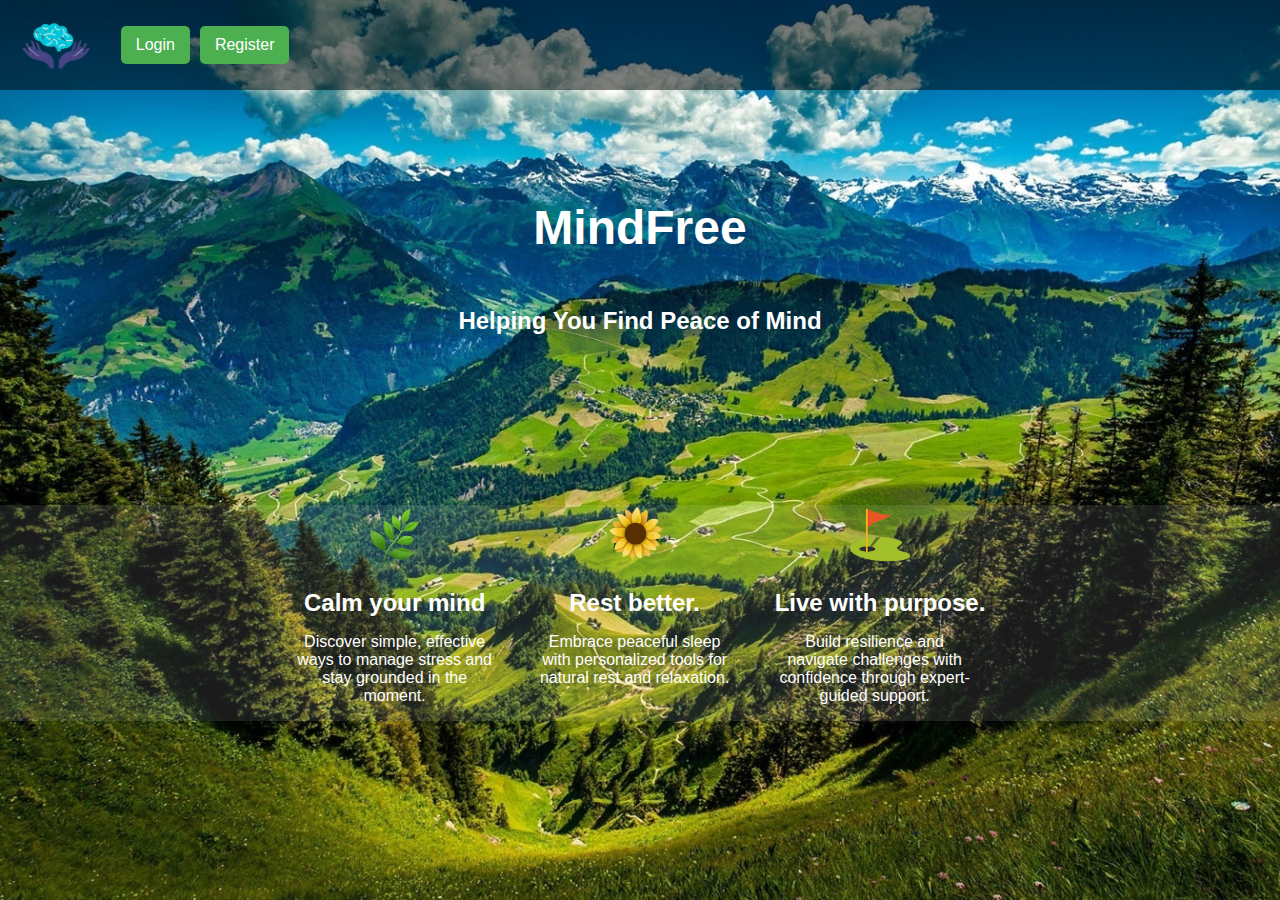
<file: MindFree/index.html>
<!DOCTYPE html>
<html lang="en">
<head>
    <meta charset="UTF-8">
    <meta name="viewport" content="width=device-width, initial-scale=1.0">
    <title>Welcome to MindFree</title>
    <link rel="stylesheet" href="CSS/index.css">
    <link rel="stylesheet" href="CSS/modal.css"> <!-- Link to modal CSS -->
</head>
<body>
    <header>
        <div class="logo-container">
            <img src="Assets/mental-health-logos.png" alt="MindFree Logo" class="logo">
            <div class="header-buttons">
                <a href="#" class="button" onclick="openModal('loginModal')">Login</a>
                <a href="#" class="button" onclick="openModal('registerModal')">Register</a>
            </div>
        </div>
    </header>
    
    <main>
        <h1>MindFree</h1>
        <h2>Helping You Find Peace of Mind</h2>
        <br>
        <br>
        <br>
        <br>
        <br>
        <div class="taglines">
            <div class="tagline">
                <img src="Assets/herbEmoji.png" alt="Calm Your Mind" class="icon">
                <h3>Calm your mind</h3>
                <p>Discover simple, effective ways to manage stress and stay grounded in the moment.</p>
            </div>
            <div class="tagline">
                <img src="Assets/sunFlowerEmoji.png" alt="Rest Better" class="icon">
                <h3>Rest better.</h3>
                <p>Embrace peaceful sleep with personalized tools for natural rest and relaxation.</p>
            </div>
            <div class="tagline">
                <img src="Assets/FlagEmoji.png" alt="Live with Purpose" class="icon">
                <h3>Live with purpose.</h3>
                <p>Build resilience and navigate challenges with confidence through expert-guided support.</p>
            </div>
        </div>
    </main>

   <!-- Login Modal -->
   <div id="loginModal" class="modal">
    <div class="modal-content">
        <span class="close" onclick="closeModal('loginModal')">&times;</span>
        <h2>Login</h2>
        <input type="email" placeholder="Enter your email">
        <input type="password" placeholder="Enter your password">
        <button class="button" onclick="redirectToHome()">Login</button>
    </div>
</div>

<!-- Registration Modal -->
<div id="registerModal" class="modal">
    <div class="modal-content">
        <span class="close" onclick="closeModal('registerModal')">&times;</span>
        <h2>Register</h2>
        <input type="email" placeholder="Enter your email">
        <input type="password" placeholder="Enter your password">
        <button class="button" onclick="redirectToHome()">Register</button>
    </div>
</div>


    <script src="JS/modal.js"></script> <!-- Link to modal JS -->
</body>
</html>
</file>
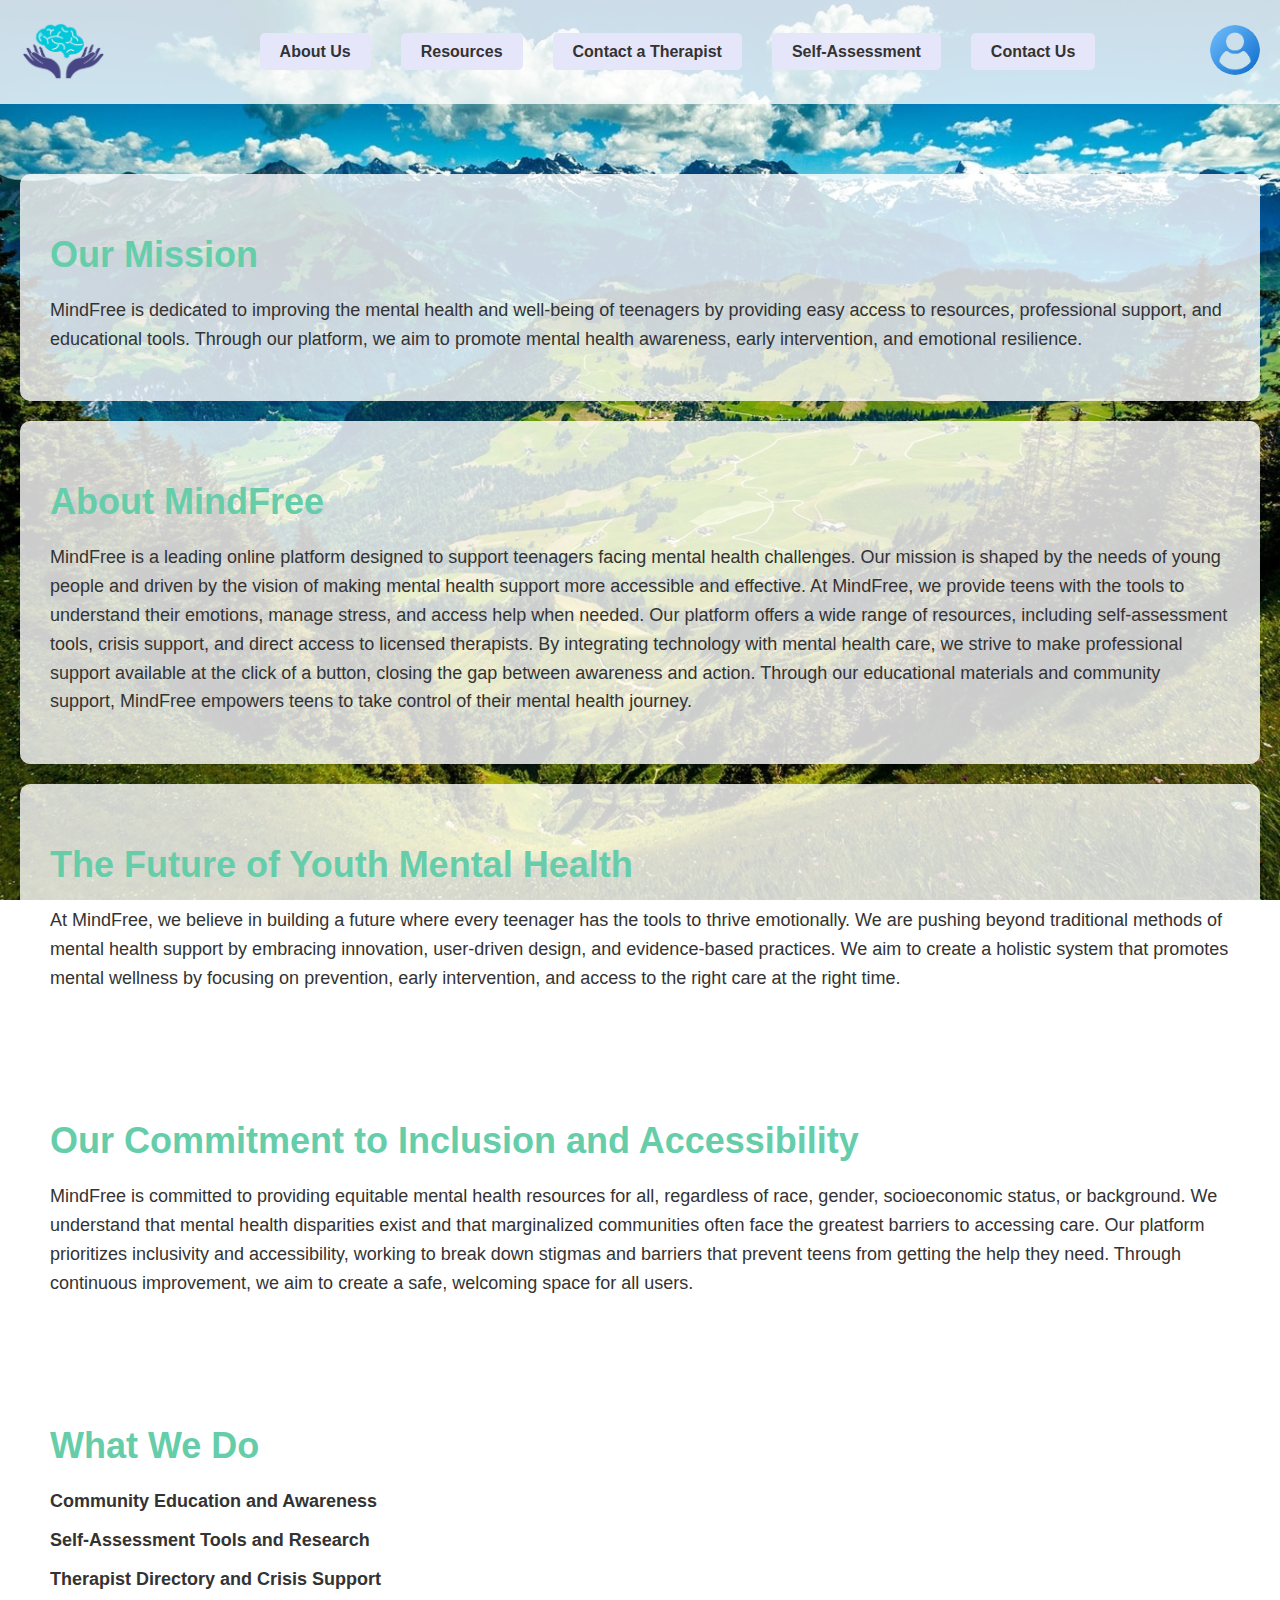
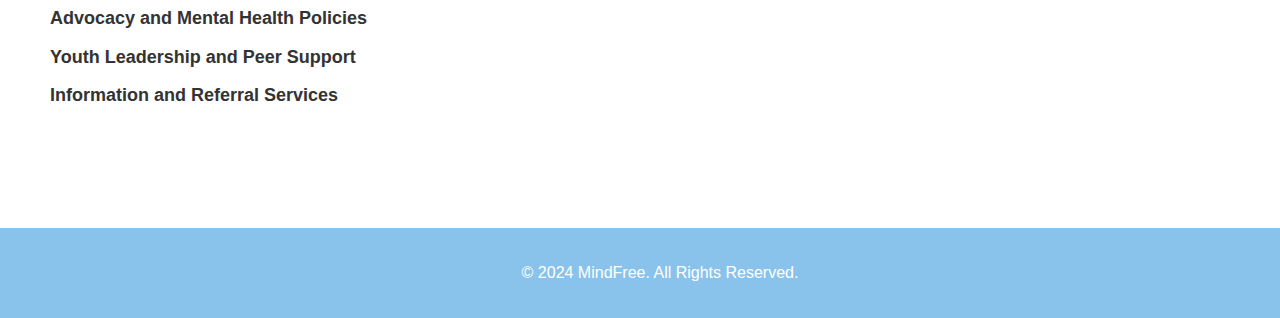
<file: MindFree/Pages/AboutUs.html>
<!DOCTYPE html>
<html lang="en">
<head>
    <meta charset="UTF-8">
    <meta name="viewport" content="width=device-width, initial-scale=1.0">
    <title>About Us - MindFree</title>
    <link rel="stylesheet" href="../CSS/AboutUs.css">
</head>
<body>
    <header>
        <div class="logo">
            <a href="../Pages/homepage.html">
            <img src="../Assets/mental-health-logos.png" alt="MindFree Logo">
        </a>
        </div>
        <nav>
            <ul>
                <li><a href="../Pages/AboutUs.html">About Us</a></li>
                <li><a href="../Pages/Resources.html">Resources</a></li>
                <li><a href="../Pages/TherapistList.html">Contact a Therapist</a></li>
                <li><a href="../Pages/self-assessment.html">Self-Assessment</a></li>
                <li><a href="../Pages/ContactUs.html">Contact Us</a></li>
            </ul>
        </nav>
        <div class="profile-icon" onclick="toggleDropdown()">
            <img src="../Assets/ProfileIcon.png" alt="User Icon">
            <div id="dropdown" class="dropdown-content">
                <a href="../index.html">Logout</a>
            </div>
        </div>
        <script src="../JS/ProfiletoggleDropdown.js"></script>
    </header>

    <main>
        <section class="section mission">
            <h2>Our Mission</h2>
            <p>MindFree is dedicated to improving the mental health and well-being of teenagers by providing easy access to resources, professional support, and educational tools. Through our platform, we aim to promote mental health awareness, early intervention, and emotional resilience.</p>
        </section>

        <section class="section about-mindfree">
            <h2>About MindFree</h2>
            <p>MindFree is a leading online platform designed to support teenagers facing mental health challenges. Our mission is shaped by the needs of young people and driven by the vision of making mental health support more accessible and effective.

                At MindFree, we provide teens with the tools to understand their emotions, manage stress, and access help when needed. Our platform offers a wide range of resources, including self-assessment tools, crisis support, and direct access to licensed therapists.
                
                By integrating technology with mental health care, we strive to make professional support available at the click of a button, closing the gap between awareness and action. Through our educational materials and community support, MindFree empowers teens to take control of their mental health journey.</p>
        </section>

        <section class="section future">
            <h2>The Future of Youth Mental Health</h2>
            <p>At MindFree, we believe in building a future where every teenager has the tools to thrive emotionally. We are pushing beyond traditional methods of mental health support by embracing innovation, user-driven design, and evidence-based practices.
                We aim to create a holistic system that promotes mental wellness by focusing on prevention, early intervention, and access to the right care at the right time.</p>
        </section>

        <section class="section inclusion">
            <h2>Our Commitment to Inclusion and Accessibility</h2>
            <p>MindFree is committed to providing equitable mental health resources for all, regardless of race, gender, socioeconomic status, or background. We understand that mental health disparities exist and that marginalized communities often face the greatest barriers to accessing care.

                Our platform prioritizes inclusivity and accessibility, working to break down stigmas and barriers that prevent teens from getting the help they need. Through continuous improvement, we aim to create a safe, welcoming space for all users.</p>
        </section>

        <section class="section what-we-do">
            <h2>What We Do</h2>
            <ul>
                <li>Community Education and Awareness</li>
                <li>Self-Assessment Tools and Research</li>
                <li>Therapist Directory and Crisis Support</li>
                <li>Advocacy and Mental Health Policies</li>
                <li>Youth Leadership and Peer Support</li>
                <li>Information and Referral Services</li>
            </ul>
        </section>
    </main>

    <footer>
        <p>&copy; 2024 MindFree. All Rights Reserved.</p>
    </footer>
</body>
</html>
</file>
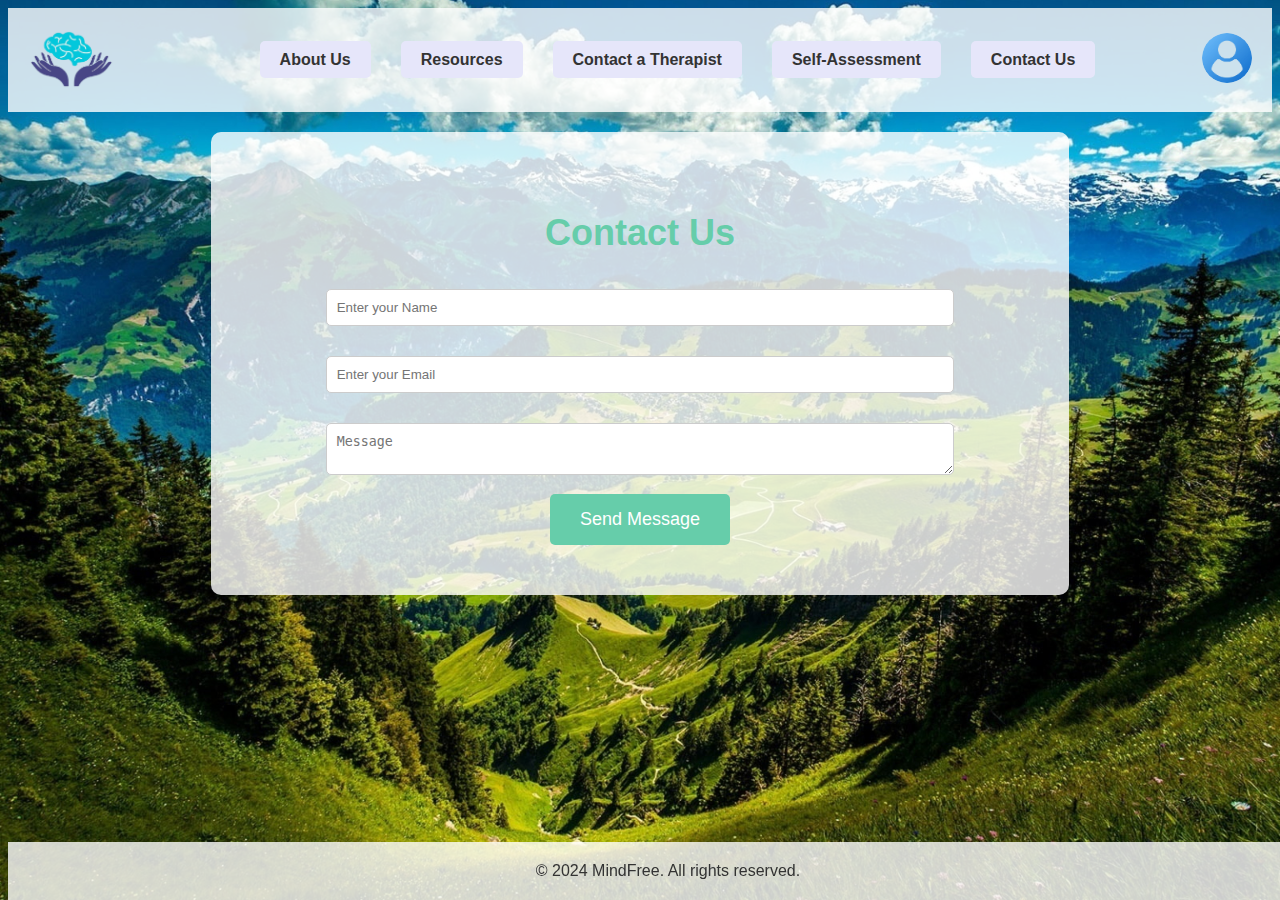
<file: MindFree/Pages/ContactUs.html>
<!DOCTYPE html>
<html lang="en">
<head>
    <meta charset="UTF-8">
    <meta name="viewport" content="width=device-width, initial-scale=1.0">
    <title>Contact Us</title>
    <link rel="stylesheet" href="../CSS/ContactUs.css">
</head>
<body>

    <!-- Navigation Bar -->
    <header>
        <div class="logo">
            <a href="../Pages/homepage.html">
            <img src="../Assets/mental-health-logos.png" alt="MindFree Logo">
        </a>
        </div>
        <nav>
            <ul>
                <li><a href="../Pages/AboutUs.html">About Us</a></li>
                <li><a href="../Pages/Resources.html">Resources</a></li>
                <li><a href="../Pages/TherapistList.html">Contact a Therapist</a></li>
                <li><a href="../Pages/self-assessment.html">Self-Assessment</a></li>
                <li><a href="../Pages/ContactUs.html">Contact Us</a></li>
            </ul>
        </nav>
        <div class="profile-icon" onclick="toggleDropdown()">
            <img src="../Assets/ProfileIcon.png" alt="User Icon">
            <div id="dropdown" class="dropdown-content">
                <a href="../index.html">Logout</a>
            </div>
        </div>
        <script src="../JS/ProfiletoggleDropdown.js"></script>
    </header>

    <!-- Contact Us Form -->
    <div class="contact-us">
        <h2>Contact Us</h2>
        <form onsubmit="submitForm(event)">
            <div>
                <input type="text" id="name" placeholder="Enter your Name" required>
                <i class="icon-user"></i>
            </div>
            <div>
                <input type="email" id="email" placeholder="Enter your Email" required>
                <i class="icon-email"></i>
            </div>
            <div>
                <textarea id="message" placeholder="Message" required></textarea>
            </div>
            <button type="submit" class="submit-button">Send Message</button>
        </form>
    </div>

    <!-- Footer -->
    <footer>
        <p>&copy; 2024 MindFree. All rights reserved.</p>
    </footer>

    <!-- JavaScript for Alert -->
    <script>
        function submitForm(event) {
            event.preventDefault();
            alert('Submitted');
        }
    </script>

</body>
</html>
</file>
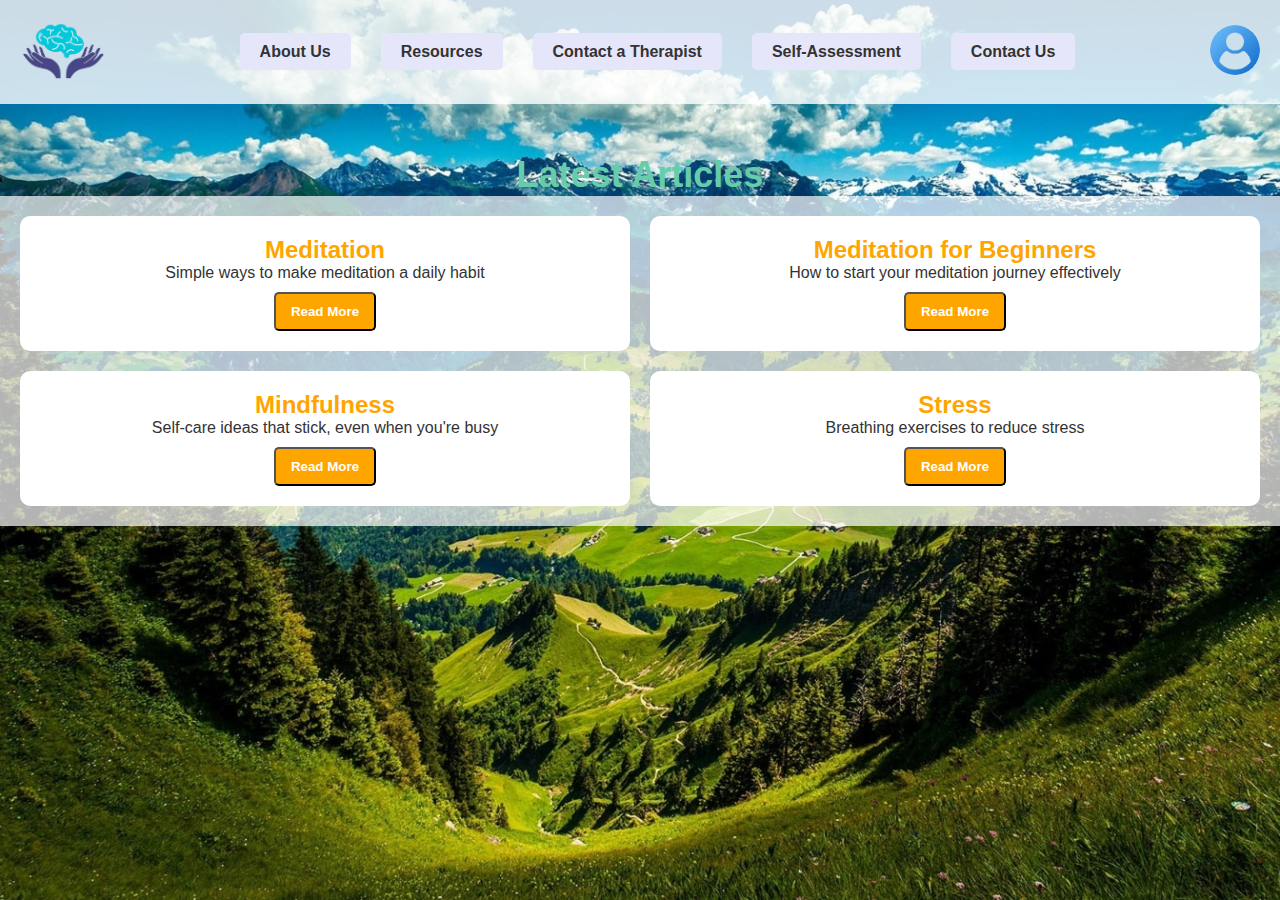
<file: MindFree/Pages/homepage.html>
<!DOCTYPE html>
<html lang="en">
<head>
    <meta charset="UTF-8">
    <meta name="viewport" content="width=device-width, initial-scale=1.0">
    <title>MindFree - Home</title>
    <link rel="stylesheet" href="../CSS/home.css"> <!-- Link to CSS file -->
</head>
<body>
    <header>
        <div class="logo">
            <a href="../Pages/homepage.html">
                <img src="../Assets/mental-health-logos.png" alt="MindFree Logo">
            </a>
        </div>
        <nav>
            <ul>
                <li><a href="../Pages/AboutUs.html">About Us</a></li>
                <li><a href="../Pages/Resources.html">Resources</a></li>
                <li><a href="../Pages/TherapistList.html">Contact a Therapist</a></li>
                <li><a href="../Pages/self-assessment.html">Self-Assessment</a></li>
                <li><a href="../Pages/ContactUs.html">Contact Us</a></li>
            </ul>
        </nav>
        <div class="profile-icon" onclick="toggleDropdown()">
            <img src="../Assets/ProfileIcon.png" alt="User Icon">
            <div id="dropdown" class="dropdown-content">
                <a href="../index.html">Logout</a>
            </div>
        </div>
    </header>

    <section class="banner">
        <h2>Latest Articles</h2>
        <div class="articles-container">
            <div class="article" id="meditation1">
                <h3>Meditation</h3>
                <p>Simple ways to make meditation a daily habit</p>
                <button class="read-more" onclick="showPoints('meditation1-points')">Read More</button>
                <div class="points" id="meditation1-points">
                    <ul>
                        <li>Set aside a specific time each day for meditation.</li>
                        <li>Start with just five minutes a day and gradually increase.</li>
                        <li>Find a quiet, comfortable place to meditate.</li>
                    </ul>
                </div>
            </div>
            <div class="article" id="meditation2">
                <h3>Meditation for Beginners</h3>
                <p>How to start your meditation journey effectively</p>
                <button class="read-more" onclick="showPoints('meditation2-points')">Read More</button>
                <div class="points" id="meditation2-points">
                    <ul>
                        <li>Focus on your breath and observe your thoughts.</li>
                        <li>Use guided meditation apps or videos.</li>
                        <li>Practice patience and kindness towards yourself.</li>
                    </ul>
                </div>
            </div>
            <div class="article" id="mindfulness">
                <h3>Mindfulness</h3>
                <p>Self-care ideas that stick, even when you're busy</p>
                <button class="read-more" onclick="showPoints('mindfulness-points')">Read More</button>
                <div class="points" id="mindfulness-points">
                    <ul>
                        <li>Practice mindfulness during daily activities, like eating.</li>
                        <li>Set reminders to take breaks and breathe.</li>
                        <li>Engage in a brief gratitude exercise each day.</li>
                    </ul>
                </div>
            </div>
            <div class="article" id="stress">
                <h3>Stress</h3>
                <p>Breathing exercises to reduce stress</p>
                <button class="read-more" onclick="showPoints('stress-points')">Read More</button>
                <div class="points" id="stress-points">
                    <ul>
                        <li>Practice deep breathing for a few minutes each day.</li>
                        <li>Try the 4-7-8 breathing technique for relaxation.</li>
                        <li>Use visualizations to enhance your breathing exercises.</li>
                    </ul>
                </div>
            </div>
        </div>
    </section>

    <script src="../JS/ProfiletoggleDropdown.js"></script> <!-- Link to JS file -->
    <script src="../JS/flashcard.js"></script> <!-- Link to the new JS file -->
</body>
</html>
</file>
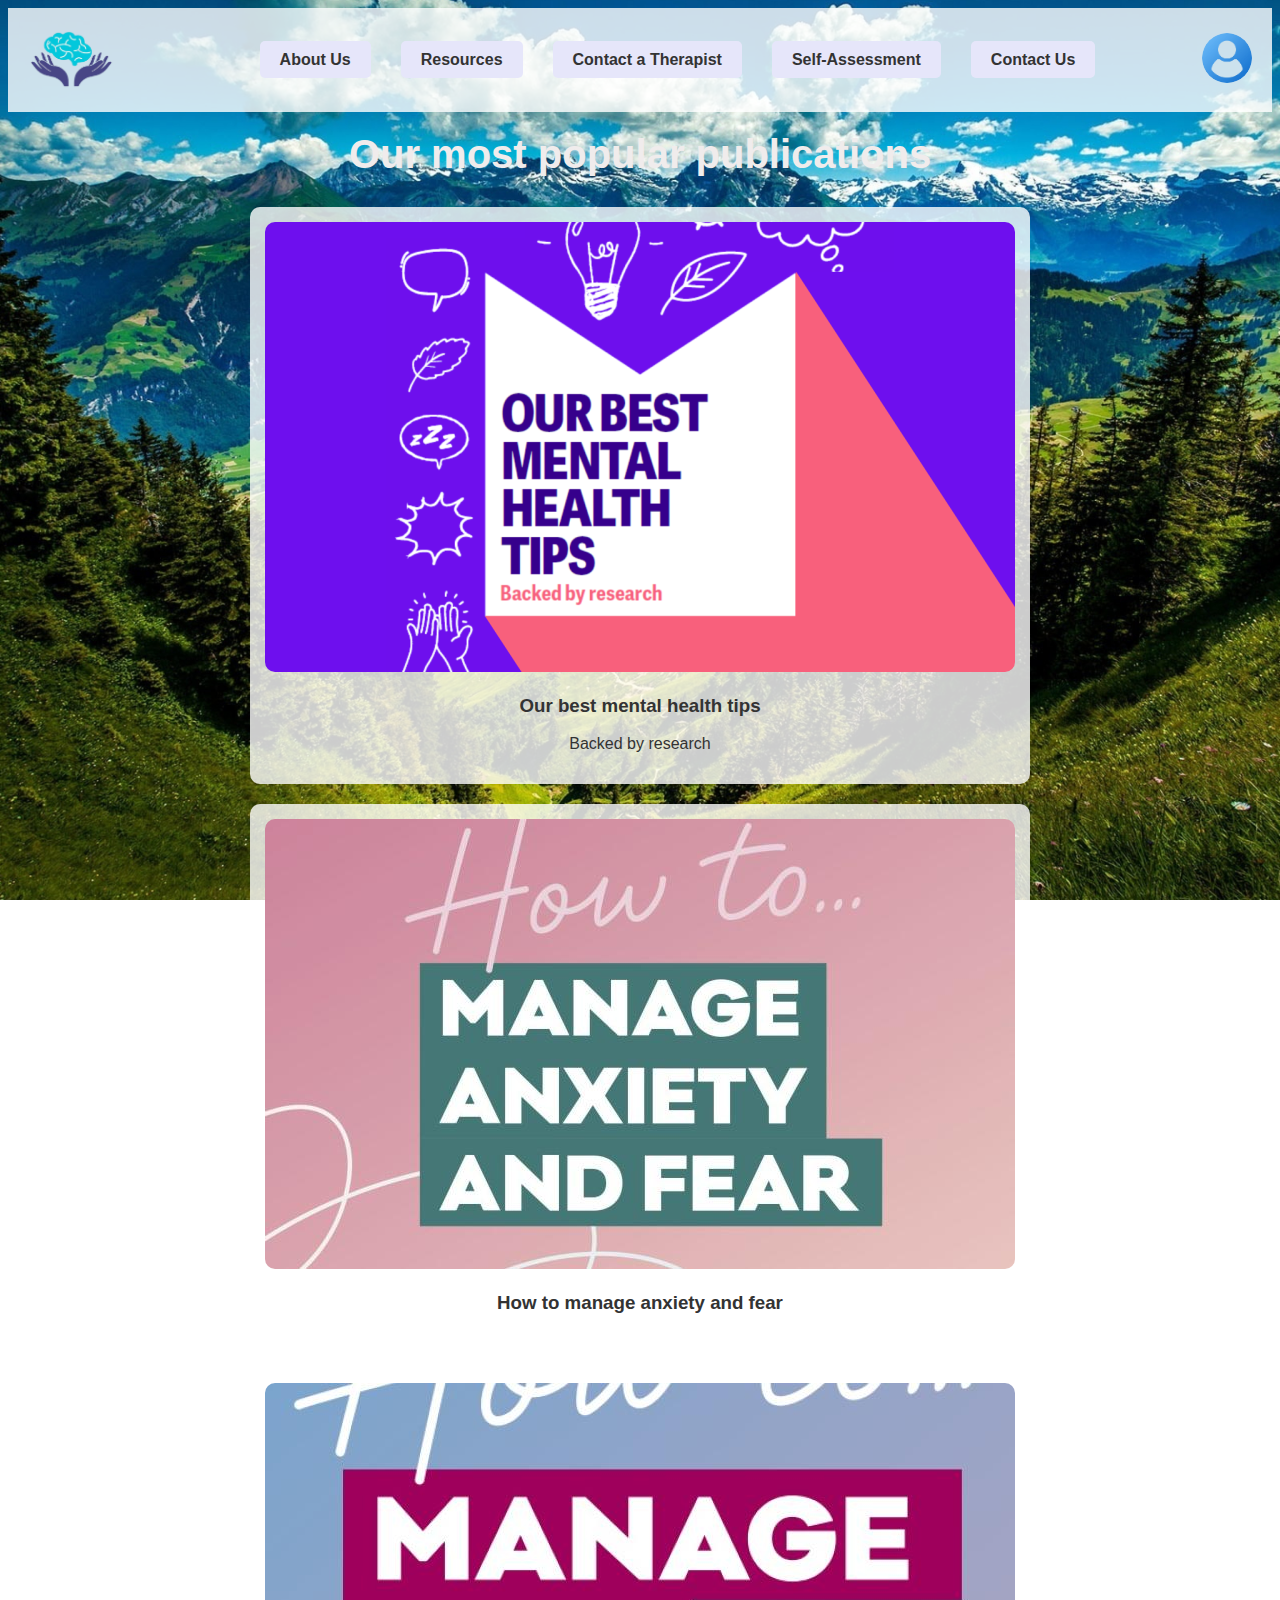
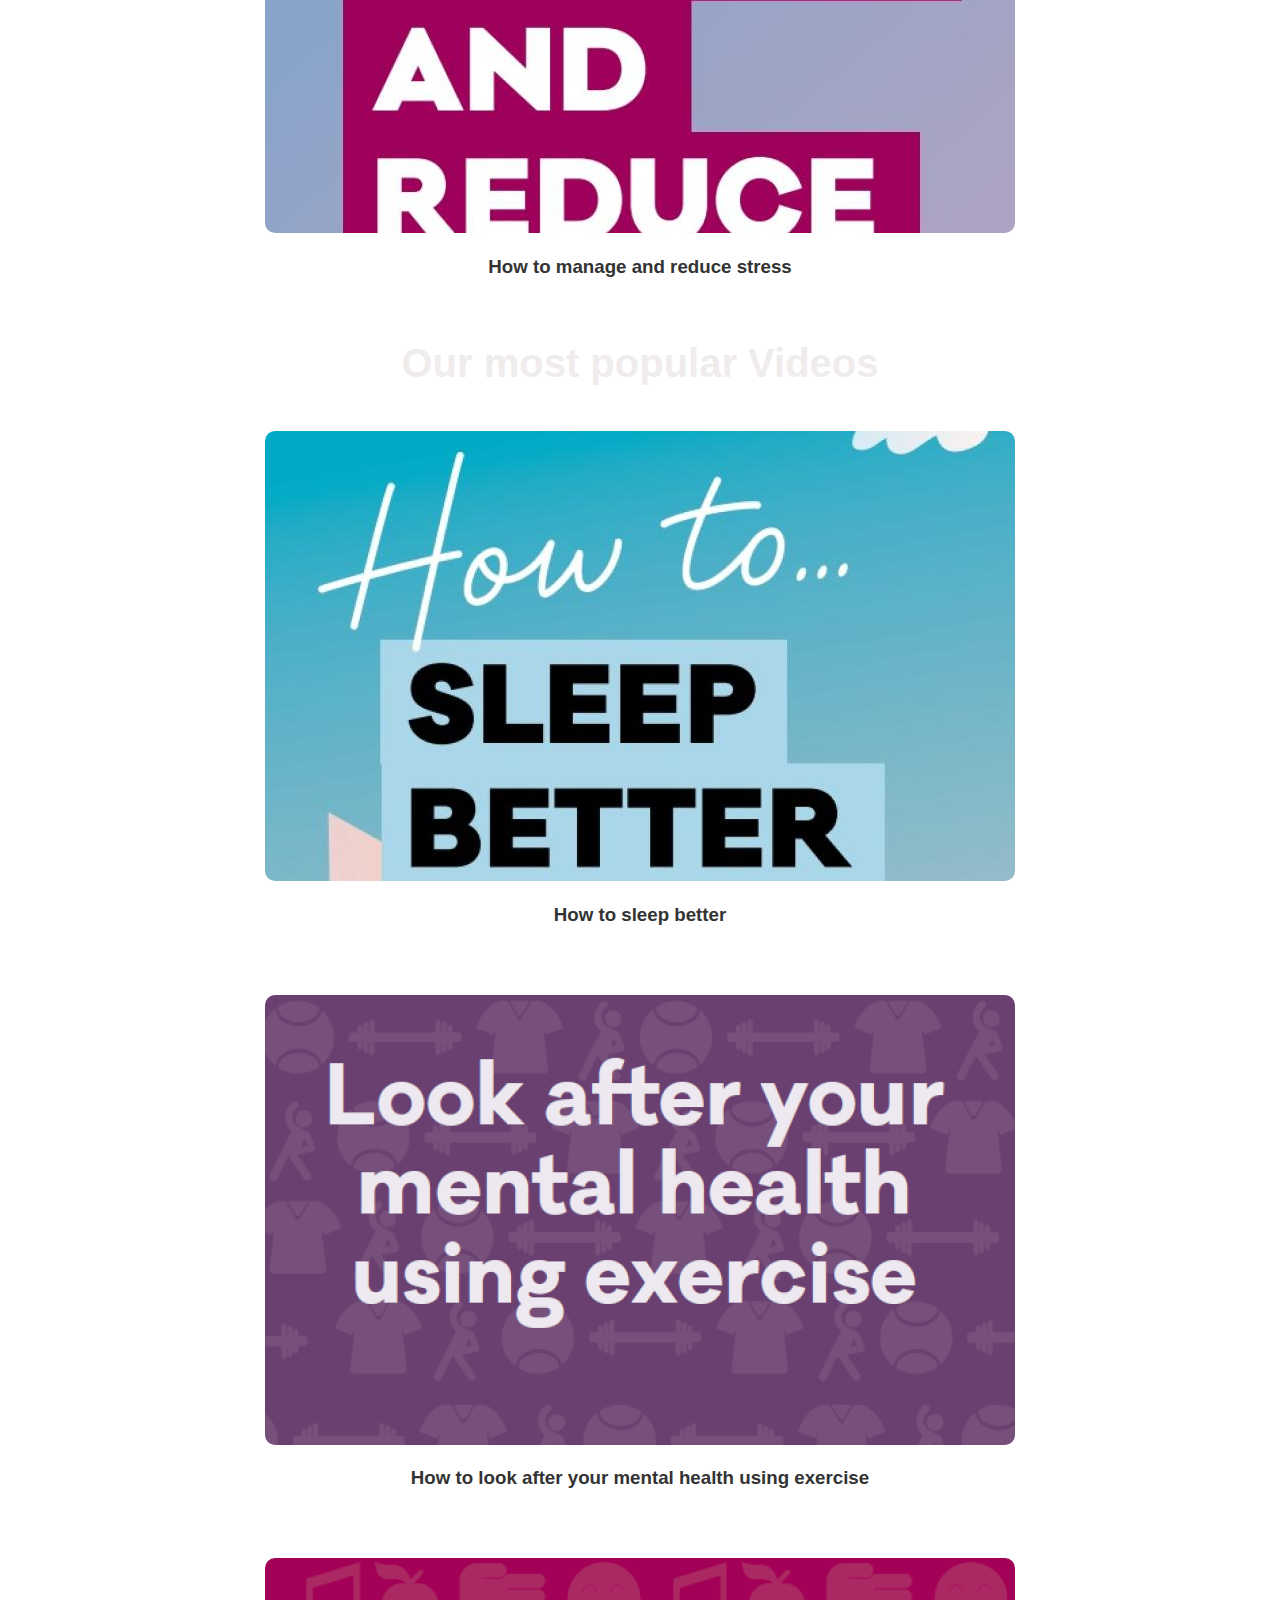
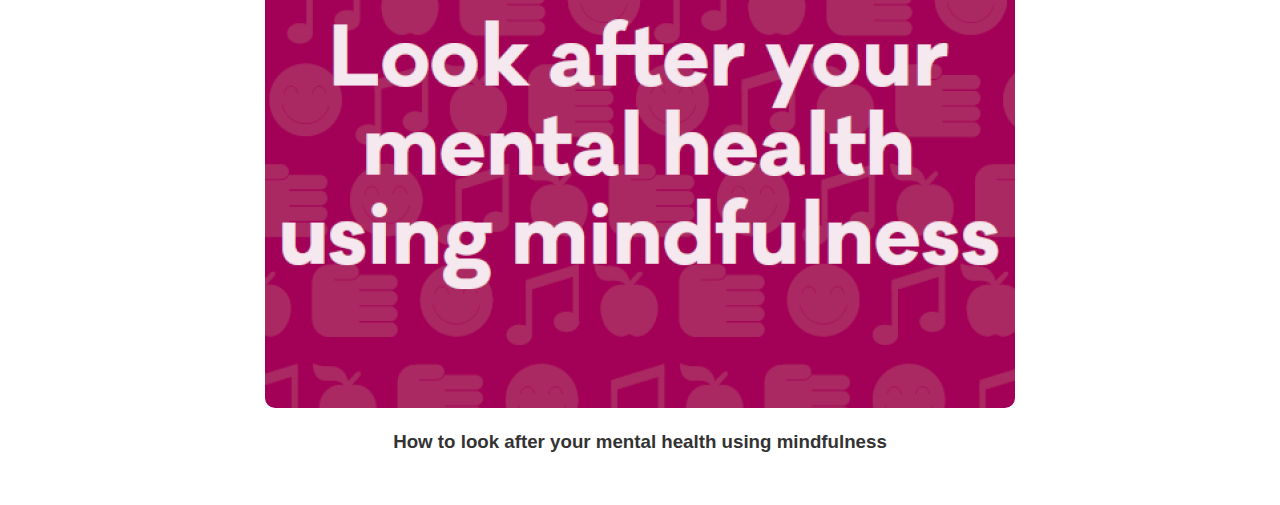
<file: MindFree/Pages/Resources.html>
<!DOCTYPE html>
<html lang="en">
<head>
    <meta charset="UTF-8">
    <meta name="viewport" content="width=device-width, initial-scale=1.0">
    <link rel="stylesheet" href="../CSS/Resources.css">
    <title>Mental Health Resources</title>
</head>
<body>
    <header>
        <div class="logo">
            <a href="../Pages/homepage.html">
            <img src="../Assets/mental-health-logos.png" alt="MindFree Logo">
        </a>
        </div>
        <nav>
            <ul>
                <li><a href="../Pages/AboutUs.html">About Us</a></li>
                <li><a href="../Pages/Resources.html">Resources</a></li>
                <li><a href="../Pages/TherapistList.html">Contact a Therapist</a></li>
                <li><a href="../Pages/self-assessment.html">Self-Assessment</a></li>
                <li><a href="../Pages/ContactUs.html">Contact Us</a></li>
            </ul>
        </nav>
        <div class="profile-icon" onclick="toggleDropdown()">
            <img src="../Assets/ProfileIcon.png" alt="User Icon">
            <div id="dropdown" class="dropdown-content">
                <a href="../index.html">Logout</a>
            </div>
        </div>
        <script src="../JS/ProfiletoggleDropdown.js"></script>
    </header>
    <main>
        <section class="publications">
            <h2>Our most popular publications</h2>
            <div class="cards">
                <div class="card" onclick="location.href='ResourcesPages/page1.html'">
                    <img src="../Assets/ResourcesAssets/Our-Best-Mental-Health-Tips.png" alt="Best Mental Health Tips">
                    <h3>Our best mental health tips</h3>
                    <p>Backed by research</p>
                </div>
                <div class="card" onclick="location.href='ResourcesPages/page2.html'">
                    <img src="../Assets/ResourcesAssets/how-to-anxiety-cover.jpg" alt="Manage Anxiety and Fear">
                    <h3>How to manage anxiety and fear</h3>
                </div>
                <div class="card" onclick="location.href='ResourcesPages/page3.html'">
                    <img src="../Assets/ResourcesAssets/How to manage and reduce stress_cover.jpg" alt="Manage and Reduce Stress">
                    <h3>How to manage and reduce stress</h3>
                </div>
            </div>
        </section>
        <section class="videos">
            <h2>Our most popular Videos</h2>
            <div class="cards">
                <div class="card" onclick="location.href='ResourcesPages/page4.html'">
                    <img src="../Assets/ResourcesAssets/How to sleep better_cover-2023_2.jpg" alt="How to Sleep Better">
                    <h3>How to sleep better</h3>
                </div>
                <div class="card" onclick="location.href='ResourcesPages/page5.html'">
                    <img src="../Assets/ResourcesAssets/How-to-look-after-your-MH--exercise-publication-cover.png" alt="Mental Health with Exercise">
                    <h3>How to look after your mental health using exercise</h3>
                </div>
                <div class="card" onclick="location.href='ResourcesPages/page6.html'">
                    <img src="../Assets/ResourcesAssets/How-to-mindfulness-publication-cover.png" alt="Mental Health with Mindfulness">
                    <h3>How to look after your mental health using mindfulness</h3>
                </div>
            </div>
        </section>
    </main>
 
</body>
</html>
</file>
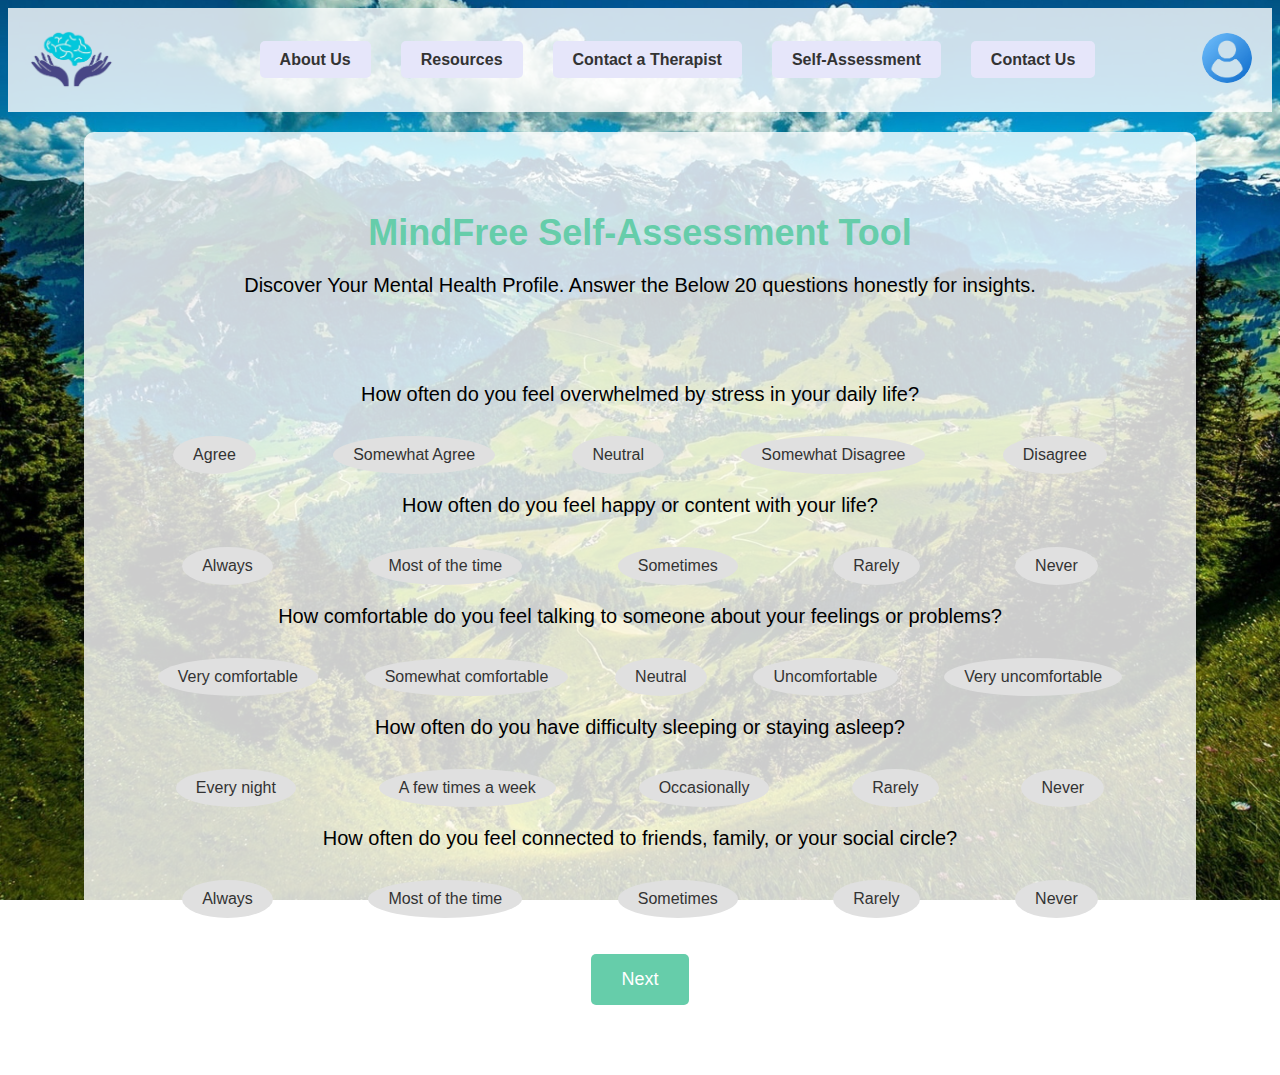
<file: MindFree/Pages/self-assessment.html>
<!DOCTYPE html>
<html lang="en">
<head>
    <meta charset="UTF-8">
    <meta name="viewport" content="width=device-width, initial-scale=1.0">
    <title>MindFree Self-Assessment</title>
    <link rel="stylesheet" href="../CSS/self-assessment.css"> <!-- Link to CSS file -->
</head>
<body>
    <header>
        <div class="logo">
            <a href="../Pages/homepage.html">
            <img src="../Assets/mental-health-logos.png" alt="MindFree Logo">
        </a>
        </div>
        <nav>
            <ul>
                <li><a href="../Pages/AboutUs.html">About Us</a></li>
                <li><a href="../Pages/Resources.html">Resources</a></li>
                <li><a href="../Pages/TherapistList.html">Contact a Therapist</a></li>
                <li><a href="../Pages/self-assessment.html">Self-Assessment</a></li>
                <li><a href="../Pages/ContactUs.html">Contact Us</a></li>
            </ul>
        </nav>
        <div class="profile-icon" onclick="toggleDropdown()">
            <img src="../Assets/ProfileIcon.png" alt="User Icon">
            <div id="dropdown" class="dropdown-content">
                <a href="../index.html">Logout</a>
            </div>
        </div>
        <script src="../JS/ProfiletoggleDropdown.js"></script>
    </header>

    <section class="self-assessment">
        <h2>MindFree Self-Assessment Tool</h2>
        <p>Discover Your Mental Health Profile. Answer the Below 20 questions honestly for insights.</p>
        <br>
        <br>

        <form id="assessment-form">
            <div class="question-set active" id="set-1">
                <div class="question">
                    <p>How often do you feel overwhelmed by stress in your daily life?</p>
                    <div class="options">
                        <input type="radio" name="q1" value="1" id="q1-1" required><label for="q1-1">Agree</label>
                        <input type="radio" name="q1" value="2" id="q1-2"><label for="q1-2">Somewhat Agree</label>
                        <input type="radio" name="q1" value="3" id="q1-3"><label for="q1-3">Neutral</label>
                        <input type="radio" name="q1" value="4" id="q1-4"><label for="q1-4">Somewhat Disagree</label>
                        <input type="radio" name="q1" value="5" id="q1-5"><label for="q1-5">Disagree</label>
                    </div>
                </div>
                <p>How often do you feel happy or content with your life?</p>
<div class="options">
    <input type="radio" name="q2" value="1" id="q2-1" required>
    <label for="q2-1">Always</label>
    <input type="radio" name="q2" value="2" id="q2-2">
    <label for="q2-2">Most of the time</label>
    <input type="radio" name="q2" value="3" id="q2-3">
    <label for="q2-3">Sometimes</label>
    <input type="radio" name="q2" value="4" id="q2-4">
    <label for="q2-4">Rarely</label>
    <input type="radio" name="q2" value="5" id="q2-5">
    <label for="q2-5">Never</label>
</div>
<p>How comfortable do you feel talking to someone about your feelings or problems?</p>
<div class="options">
    <input type="radio" name="q3" value="1" id="q3-1" required>
    <label for="q3-1">Very comfortable</label>
    <input type="radio" name="q3" value="2" id="q3-2">
    <label for="q3-2">Somewhat comfortable</label>
    <input type="radio" name="q3" value="3" id="q3-3">
    <label for="q3-3">Neutral</label>
    <input type="radio" name="q3" value="4" id="q3-4">
    <label for="q3-4">Uncomfortable</label>
    <input type="radio" name="q3" value="5" id="q3-5">
    <label for="q3-5">Very uncomfortable</label>
</div>
<p>How often do you have difficulty sleeping or staying asleep?</p>
<div class="options">
    <input type="radio" name="q4" value="1" id="q4-1" required>
    <label for="q4-1">Every night</label>
    <input type="radio" name="q4" value="2" id="q4-2">
    <label for="q4-2">A few times a week</label>
    <input type="radio" name="q4" value="3" id="q4-3">
    <label for="q4-3">Occasionally</label>
    <input type="radio" name="q4" value="4" id="q4-4">
    <label for="q4-4">Rarely</label>
    <input type="radio" name="q4" value="5" id="q4-5">
    <label for="q4-5">Never</label>
</div>
<p>How often do you feel connected to friends, family, or your social circle?</p>
<div class="options">
    <input type="radio" name="q5" value="1" id="q5-1" required>
    <label for="q5-1">Always</label>
    <input type="radio" name="q5" value="2" id="q5-2">
    <label for="q5-2">Most of the time</label>
    <input type="radio" name="q5" value="3" id="q5-3">
    <label for="q5-3">Sometimes</label>
    <input type="radio" name="q5" value="4" id="q5-4">
    <label for="q5-4">Rarely</label>
    <input type="radio" name="q5" value="5" id="q5-5">
    <label for="q5-5">Never</label>
</div>
<br>
<br>
                <button type="button" class="next-button" onclick="nextSet(2)">Next</button>
            </div>

            <div class="question-set" id="set-2">
            
                <p>How often do you engage in physical activity or exercise?</p>
                <div class="options">
                    <input type="radio" name="q6" value="1" id="q6-1" required>
                    <label for="q6-1">Daily</label>
                    <input type="radio" name="q6" value="2" id="q6-2">
                    <label for="q6-2">A few times a week</label>
                    <input type="radio" name="q6" value="3" id="q6-3">
                    <label for="q6-3">Once a week</label>
                    <input type="radio" name="q6" value="4" id="q6-4">
                    <label for="q6-4">Occasionally</label>
                    <input type="radio" name="q6" value="5" id="q6-5">
                    <label for="q6-5">Never</label>
                </div>
                <p>How would you describe your eating habits?</p>
                <div class="options">
                    <input type="radio" name="q7" value="1" id="q7-1" required>
                    <label for="q7-1">Very healthy</label>
                    <input type="radio" name="q7" value="2" id="q7-2">
                    <label for="q7-2">Healthy</label>
                    <input type="radio" name="q7" value="3" id="q7-3">
                    <label for="q7-3">Neutral</label>
                    <input type="radio" name="q7" value="4" id="q7-4">
                    <label for="q7-4">Unhealthy</label>
                    <input type="radio" name="q7" value="5" id="q7-5">
                    <label for="q7-5">Very unhealthy</label>
                </div>
                <p>How does social media affect your mood?</p>
                <div class="options">
                    <input type="radio" name="q8" value="1" id="q8-1" required>
                    <label for="q8-1">Very positively</label>
                    <input type="radio" name="q8" value="2" id="q8-2">
                    <label for="q8-2">Positively</label>
                    <input type="radio" name="q8" value="3" id="q8-3">
                    <label for="q8-3">Neutral</label>
                    <input type="radio" name="q8" value="4" id="q8-4">
                    <label for="q8-4">Negatively</label>
                    <input type="radio" name="q8" value="5" id="q8-5">
                    <label for="q8-5">Very negatively</label>
                </div>
                <p>How much academic pressure do you experience?</p>
                <div class="options">
                    <input type="radio" name="q9" value="1" id="q9-1" required>
                    <label for="q9-1">A lot</label>
                    <input type="radio" name="q9" value="2" id="q9-2">
                    <label for="q9-2">Some</label>
                    <input type="radio" name="q9" value="3" id="q9-3">
                    <label for="q9-3">Neutral</label>
                    <input type="radio" name="q9" value="4" id="q9-4">
                    <label for="q9-4">Very little</label>
                    <input type="radio" name="q9" value="5" id="q9-5">
                    <label for="q9-5">None</label>
                </div>
                <p>How confident do you feel about yourself and your abilities?</p>
                <div class="options">
                    <input type="radio" name="q10" value="1" id="q10-1" required>
                    <label for="q10-1">Very confident</label>
                    <input type="radio" name="q10" value="2" id="q10-2">
                    <label for="q10-2">Confident</label>
                    <input type="radio" name="q10" value="3" id="q10-3">
                    <label for="q10-3">Neutral</label>
                    <input type="radio" name="q10" value="4" id="q10-4">
                    <label for="q10-4">Somewhat unconfident</label>
                    <input type="radio" name="q10" value="5" id="q10-5">
                    <label for="q10-5">Not confident at all</label>
                </div>
                                                                                
                <br>
                <br>
                <button type="button" class="next-button" onclick="nextSet(3)">Next</button>
            </div>

            <div class="question-set" id="set-3">
                <p>How well do you sleep at night?</p>
<div class="options">
    <input type="radio" name="q11" value="1" id="q11-1" required>
    <label for="q11-1">Very well</label>
    <input type="radio" name="q11" value="2" id="q11-2">
    <label for="q11-2">Well</label>
    <input type="radio" name="q11" value="3" id="q11-3">
    <label for="q11-3">Neutral</label>
    <input type="radio" name="q11" value="4" id="q11-4">
    <label for="q11-4">Not well</label>
    <input type="radio" name="q11" value="5" id="q11-5">
    <label for="q11-5">Poorly</label>
</div>
<p>How satisfied are you with your relationship with your family?</p>
<div class="options">
    <input type="radio" name="q12" value="1" id="q12-1" required>
    <label for="q12-1">Very satisfied</label>
    <input type="radio" name="q12" value="2" id="q12-2">
    <label for="q12-2">Satisfied</label>
    <input type="radio" name="q12" value="3" id="q12-3">
    <label for="q12-3">Neutral</label>
    <input type="radio" name="q12" value="4" id="q12-4">
    <label for="q12-4">Dissatisfied</label>
    <input type="radio" name="q12" value="5" id="q12-5">
    <label for="q12-5">Very dissatisfied</label>
</div>
<p>How connected do you feel with your friends and peers?</p>
<div class="options">
    <input type="radio" name="q13" value="1" id="q13-1" required>
    <label for="q13-1">Very connected</label>
    <input type="radio" name="q13" value="2" id="q13-2">
    <label for="q13-2">Connected</label>
    <input type="radio" name="q13" value="3" id="q13-3">
    <label for="q13-3">Neutral</label>
    <input type="radio" name="q13" value="4" id="q13-4">
    <label for="q13-4">Disconnected</label>
    <input type="radio" name="q13" value="5" id="q13-5">
    <label for="q13-5">Very disconnected</label>
</div>
<p>How do you usually cope with sadness, anger, or frustration?</p>
<div class="options">
    <input type="radio" name="q14" value="1" id="q14-1" required>
    <label for="q14-1">Very well</label>
    <input type="radio" name="q14" value="2" id="q14-2">
    <label for="q14-2">Well</label>
    <input type="radio" name="q14" value="3" id="q14-3">
    <label for="q14-3">Neutral</label>
    <input type="radio" name="q14" value="4" id="q14-4">
    <label for="q14-4">Not well</label>
    <input type="radio" name="q14" value="5" id="q14-5">
    <label for="q14-5">Poorly</label>
</div>
<p>Do you feel a sense of purpose in your daily activities?</p>
<div class="options">
    <input type="radio" name="q15" value="1" id="q15-1" required>
    <label for="q15-1">Always</label>
    <input type="radio" name="q15" value="2" id="q15-2">
    <label for="q15-2">Often</label>
    <input type="radio" name="q15" value="3" id="q15-3">
    <label for="q15-3">Sometimes</label>
    <input type="radio" name="q15" value="4" id="q15-4">
    <label for="q15-4">Rarely</label>
    <input type="radio" name="q15" value="5" id="q15-5">
    <label for="q15-5">Never</label>
</div>
<br>
<br>
                <button type="button" class="next-button" onclick="nextSet(4)">Next</button>
            </div>

            <div class="question-set" id="set-4">
                <p>How much time do you spend on social media daily?</p>
<div class="options">
    <input type="radio" name="q16" value="1" id="q16-1" required>
    <label for="q16-1">Less than 1 hour</label>
    <input type="radio" name="q16" value="2" id="q16-2">
    <label for="q16-2">1 to 3 hours</label>
    <input type="radio" name="q16" value="3" id="q16-3">
    <label for="q16-3">3 to 5 hours</label>
    <input type="radio" name="q16" value="4" id="q16-4">
    <label for="q16-4">5 to 8 hours</label>
    <input type="radio" name="q16" value="5" id="q16-5">
    <label for="q16-5">More than 8 hours</label>
</div>
<p>How often do you engage in physical exercise or sports?</p>
<div class="options">
    <input type="radio" name="q17" value="1" id="q17-1" required>
    <label for="q17-1">Daily</label>
    <input type="radio" name="q17" value="2" id="q17-2">
    <label for="q17-2">A few times a week</label>
    <input type="radio" name="q17" value="3" id="q17-3">
    <label for="q17-3">Once a week</label>
    <input type="radio" name="q17" value="4" id="q17-4">
    <label for="q17-4">Rarely</label>
    <input type="radio" name="q17" value="5" id="q17-5">
    <label for="q17-5">Never</label>
</div>
<p>How do you feel about yourself most of the time?</p>
<div class="options">
    <input type="radio" name="q18" value="1" id="q18-1" required>
    <label for="q18-1">Very positive</label>
    <input type="radio" name="q18" value="2" id="q18-2">
    <label for="q18-2">Positive</label>
    <input type="radio" name="q18" value="3" id="q18-3">
    <label for="q18-3">Neutral</label>
    <input type="radio" name="q18" value="4" id="q18-4">
    <label for="q18-4">Negative</label>
    <input type="radio" name="q18" value="5" id="q18-5">
    <label for="q18-5">Very negative</label>
</div>
<p>How motivated do you feel to achieve your personal goals?</p>
<div class="options">
    <input type="radio" name="q19" value="1" id="q19-1" required>
    <label for="q19-1">Very motivated</label>
    <input type="radio" name="q19" value="2" id="q19-2">
    <label for="q19-2">Motivated</label>
    <input type="radio" name="q19" value="3" id="q19-3">
    <label for="q19-3">Neutral</label>
    <input type="radio" name="q19" value="4" id="q19-4">
    <label for="q19-4">Unmotivated</label>
    <input type="radio" name="q19" value="5" id="q19-5">
    <label for="q19-5">Very unmotivated</label>
</div>
<p>How often are you aware of your emotions and how they affect your behavior?</p>
<div class="options">
    <input type="radio" name="q20" value="1" id="q20-1" required>
    <label for="q20-1">Always</label>
    <input type="radio" name="q20" value="2" id="q20-2">
    <label for="q20-2">Often</label>
    <input type="radio" name="q20" value="3" id="q20-3">
    <label for="q20-3">Sometimes</label>
    <input type="radio" name="q20" value="4" id="q20-4">
    <label for="q20-4">Rarely</label>
    <input type="radio" name="q20" value="5" id="q20-5">
    <label for="q20-5">Never</label>
</div>
<br>
<br>
                <!-- Questions for set 4 (final 5 questions) -->
                <button type="submit" class="submit-button">Submit</button>
            </div>
        </form>

    </section>

    <script src="../JS/self-assessment.js"></script> <!-- Link to JS file -->
</body>
</html>
</file>
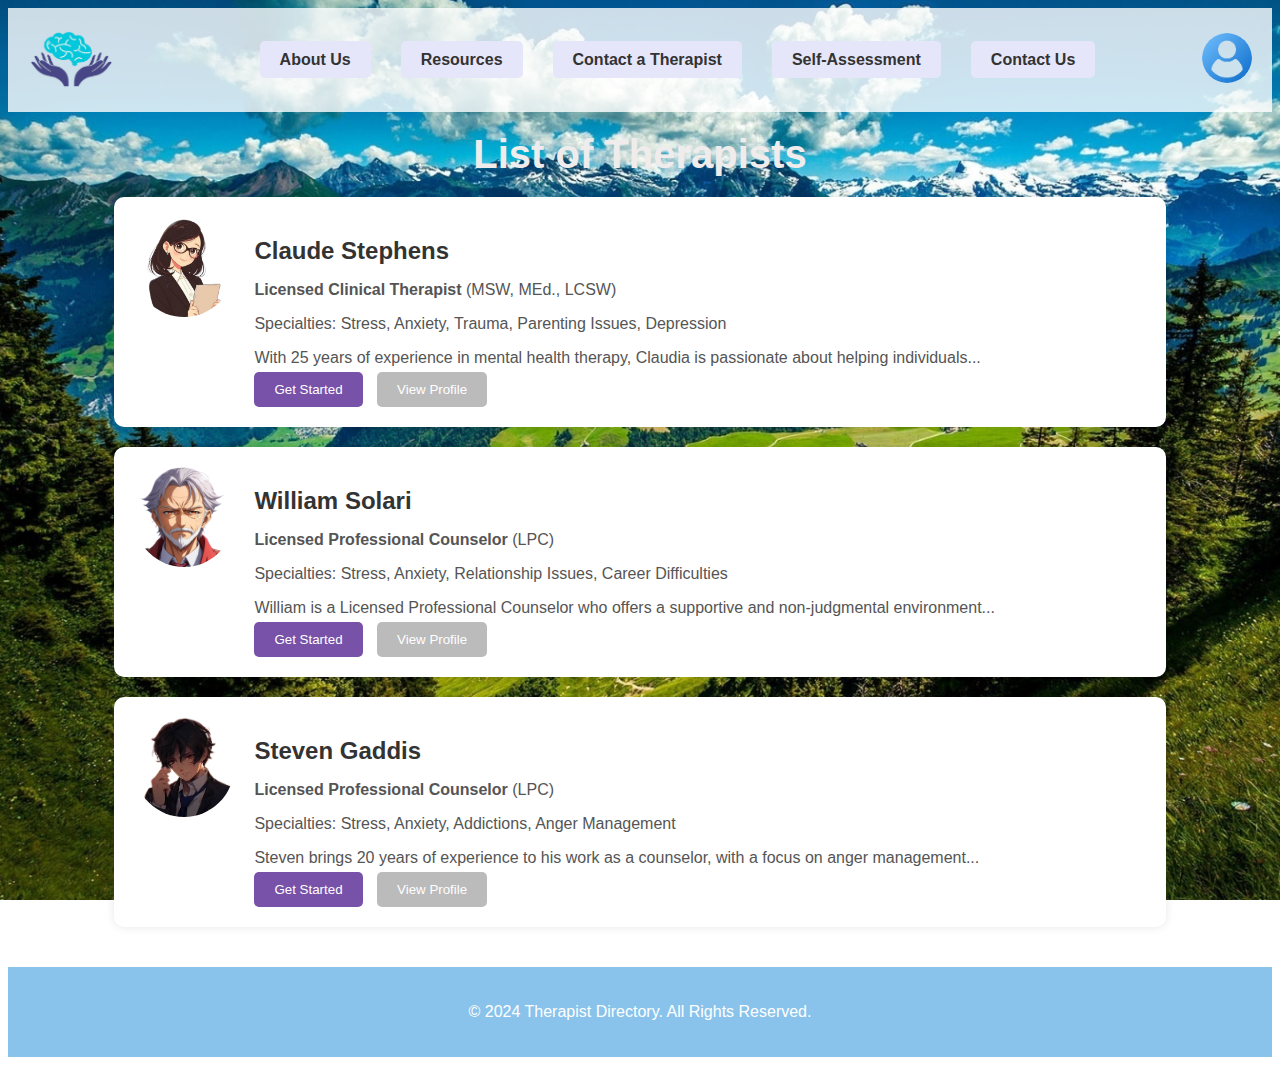
<file: MindFree/Pages/TherapistList.html>
<!DOCTYPE html>
<html lang="en">
<head>
    <meta charset="UTF-8">
    <meta name="viewport" content="width=device-width, initial-scale=1.0">
    <title>List of Therapists</title>
    <link rel="stylesheet" href="../CSS/TherapistList.css">
</head>
<body>
    <header>
        <div class="logo">
            <a href="../Pages/homepage.html">
            <img src="../Assets/mental-health-logos.png" alt="MindFree Logo">
        </a>
        </div>
        <nav>
            <ul>
                <li><a href="../Pages/AboutUs.html">About Us</a></li>
                <li><a href="../Pages/Resources.html">Resources</a></li>
                <li><a href="../Pages/TherapistList.html">Contact a Therapist</a></li>
                <li><a href="../Pages/self-assessment.html">Self-Assessment</a></li>
                <li><a href="../Pages/ContactUs.html">Contact Us</a></li>
            </ul>
        </nav>
        <div class="profile-icon" onclick="toggleDropdown()">
            <img src="../Assets/ProfileIcon.png" alt="User Icon">
            <div id="dropdown" class="dropdown-content">
                <a href="../index.html">Logout</a>
            </div>
        </div>
        <script src="../JS/ProfiletoggleDropdown.js"></script>
    </header>
    
    <main>
        <h1><center>List of Therapists</center></h1>
        <div class="therapist-list">
            <!-- Therapist 1 -->
            <div class="therapist-card">
                <img src="../Assets/TherapistProfilePicture/ClaudeStephens.png" alt="Claude Stephens" class="profile-pic">
                <div class="therapist-info">
                    <h2>Claude Stephens</h2>
                    <p><strong>Licensed Clinical Therapist</strong> (MSW, MEd., LCSW)</p>
                    <p>Specialties: Stress, Anxiety, Trauma, Parenting Issues, Depression</p>
                    <p>With 25 years of experience in mental health therapy, Claudia is passionate about helping individuals...</p>
                    <button class="btn">Get Started</button>
                    <button class="btn secondary">View Profile</button>
                </div>
            </div>
            
            <!-- Therapist 2 -->
            <div class="therapist-card">
                <img src="../Assets/TherapistProfilePicture/WilliamSolari.png" alt="William Solari" class="profile-pic">
                <div class="therapist-info">
                    <h2>William Solari</h2>
                    <p><strong>Licensed Professional Counselor</strong> (LPC)</p>
                    <p>Specialties: Stress, Anxiety, Relationship Issues, Career Difficulties</p>
                    <p>William is a Licensed Professional Counselor who offers a supportive and non-judgmental environment...</p>
                    <button class="btn">Get Started</button>
                    <button class="btn secondary">View Profile</button>
                </div>
            </div>
            
            <!-- Therapist 3 -->
            <div class="therapist-card">
                <img src="../Assets/TherapistProfilePicture/StevenGaddis.png" alt="Steven Gaddis" class="profile-pic">
                <div class="therapist-info">
                    <h2>Steven Gaddis</h2>
                    <p><strong>Licensed Professional Counselor</strong> (LPC)</p>
                    <p>Specialties: Stress, Anxiety, Addictions, Anger Management</p>
                    <p>Steven brings 20 years of experience to his work as a counselor, with a focus on anger management...</p>
                    <button class="btn">Get Started</button>
                    <button class="btn secondary">View Profile</button>
                </div>
            </div>
        </div>
    </main>
    
    <footer>
        <p>&copy; 2024 Therapist Directory. All Rights Reserved.</p>
    </footer>
</body>
</html>
</file>
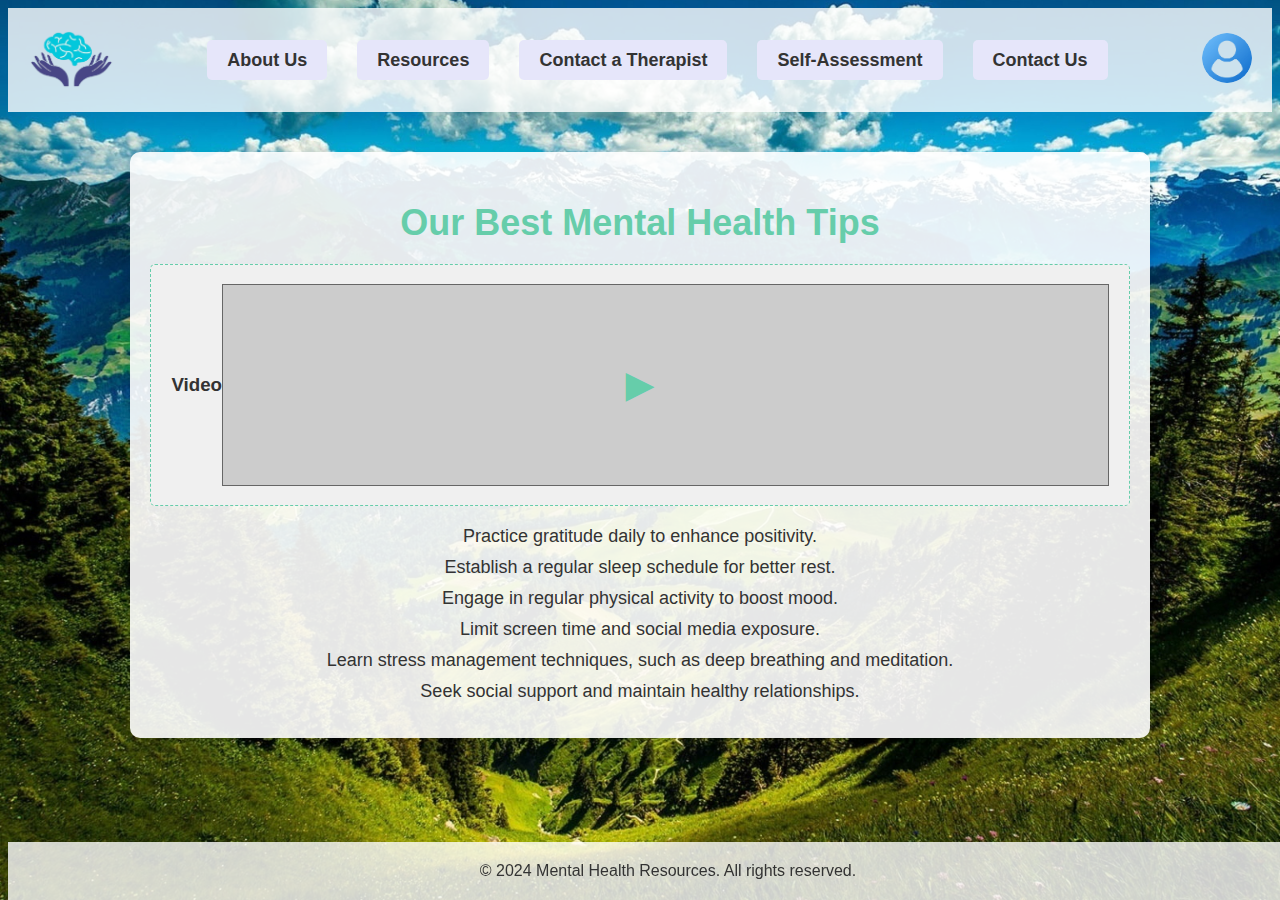
<file: MindFree/Pages/ResourcesPages/page1.html>
<!DOCTYPE html>
<html lang="en">
<head>
    <meta charset="UTF-8">
    <meta name="viewport" content="width=device-width, initial-scale=1.0">
    <link rel="stylesheet" href="../../CSS/ResourcesPages.css">
    <title>Our Best Mental Health Tips</title>
</head>
<body>
    <header>
        <div class="logo">
            <a href="../../Pages/homepage.html">
            <img src="../../Assets/mental-health-logos.png" alt="Logo">
        </a>
        </div>
        
        <nav>
            <ul>
                <li><a href="../../Pages/AboutUs.html">About Us</a></li>
                <li><a href="../../Pages/Resources.html">Resources</a></li>
                <li><a href="../../Pages/TherapistList.html">Contact a Therapist</a></li>
                <li><a href="../../Pages/self-assessment.html">Self-Assessment</a></li>
                <li><a href="../../Pages/ContactUs.html">Contact Us</a></li>
            </ul>
        </nav>
        <div class="profile-icon" onclick="toggleDropdown()">
            <img src="../../Assets/ProfileIcon.png" alt="User Icon">
            <div id="dropdown" class="dropdown-content">
                <a href="../../index.html">Logout</a>
            </div>
        </div>
        <script src="../../JS/ProfiletoggleDropdown.js"></script>
    </header>
    <main>
        <section class="content">
            <h2>Our Best Mental Health Tips</h2>
            <div class="video-placeholder">
                <h3>Video</h3>
                <div class="blank-video"></div>
                <div class="play-button">&#9658;</div> 
            </div>
            <ul>
                <li>Practice gratitude daily to enhance positivity.</li>
                <li>Establish a regular sleep schedule for better rest.</li>
                <li>Engage in regular physical activity to boost mood.</li>
                <li>Limit screen time and social media exposure.</li>
                <li>Learn stress management techniques, such as deep breathing and meditation.</li>
                <li>Seek social support and maintain healthy relationships.</li>
            </ul>
        </section>
    </main>
    <footer>
        <p>&copy; 2024 Mental Health Resources. All rights reserved.</p>
    </footer>
</body>
</html>
</file>
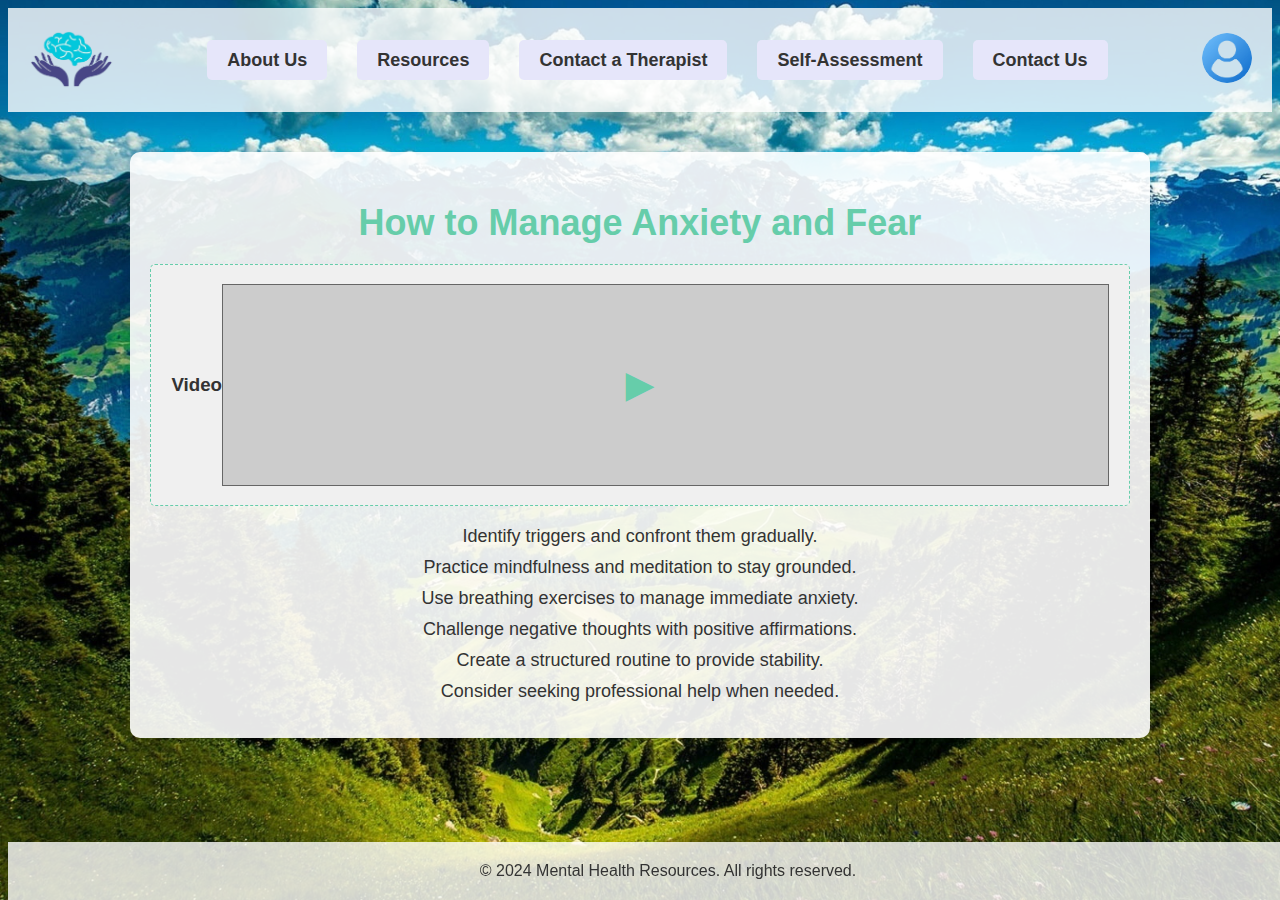
<file: MindFree/Pages/ResourcesPages/page2.html>
<!DOCTYPE html>
<html lang="en">
<head>
    <meta charset="UTF-8">
    <meta name="viewport" content="width=device-width, initial-scale=1.0">
    <link rel="stylesheet" href="../../CSS/ResourcesPages.css">
    <title>How to Manage Anxiety and Fear</title>
</head>
<body>
    <header>
        <div class="logo">
            <a href="../../Pages/homepage.html">
                <img src="../../Assets/mental-health-logos.png" alt="Logo">
            </a>
        </div>
        <nav>
            <ul>
                <li><a href="../../Pages/AboutUs.html">About Us</a></li>
                <li><a href="../../Pages/Resources.html">Resources</a></li>
                <li><a href="../../Pages/TherapistList.html">Contact a Therapist</a></li>
                <li><a href="../../Pages/self-assessment.html">Self-Assessment</a></li>
                <li><a href="../../Pages/ContactUs.html">Contact Us</a></li>
            </ul>
        </nav>
        <div class="profile-icon" onclick="toggleDropdown()">
            <img src="../../Assets/ProfileIcon.png" alt="User Icon">
            <div id="dropdown" class="dropdown-content">
                <a href="../../index.html">Logout</a>
            </div>
        </div>
        <script src="../../JS/ProfiletoggleDropdown.js"></script>
    </header>
    <main>
        <section class="content">
            <h2>How to Manage Anxiety and Fear</h2>
            <div class="video-placeholder">
                <h3>Video</h3>
                <div class="blank-video"></div>
                <div class="play-button">&#9658;</div> 
            </div>
            <ul>
                <li>Identify triggers and confront them gradually.</li>
                <li>Practice mindfulness and meditation to stay grounded.</li>
                <li>Use breathing exercises to manage immediate anxiety.</li>
                <li>Challenge negative thoughts with positive affirmations.</li>
                <li>Create a structured routine to provide stability.</li>
                <li>Consider seeking professional help when needed.</li>
            </ul>
        </section>
    </main>
    <footer>
        <p>&copy; 2024 Mental Health Resources. All rights reserved.</p>
    </footer>
</body>
</html>
</file>
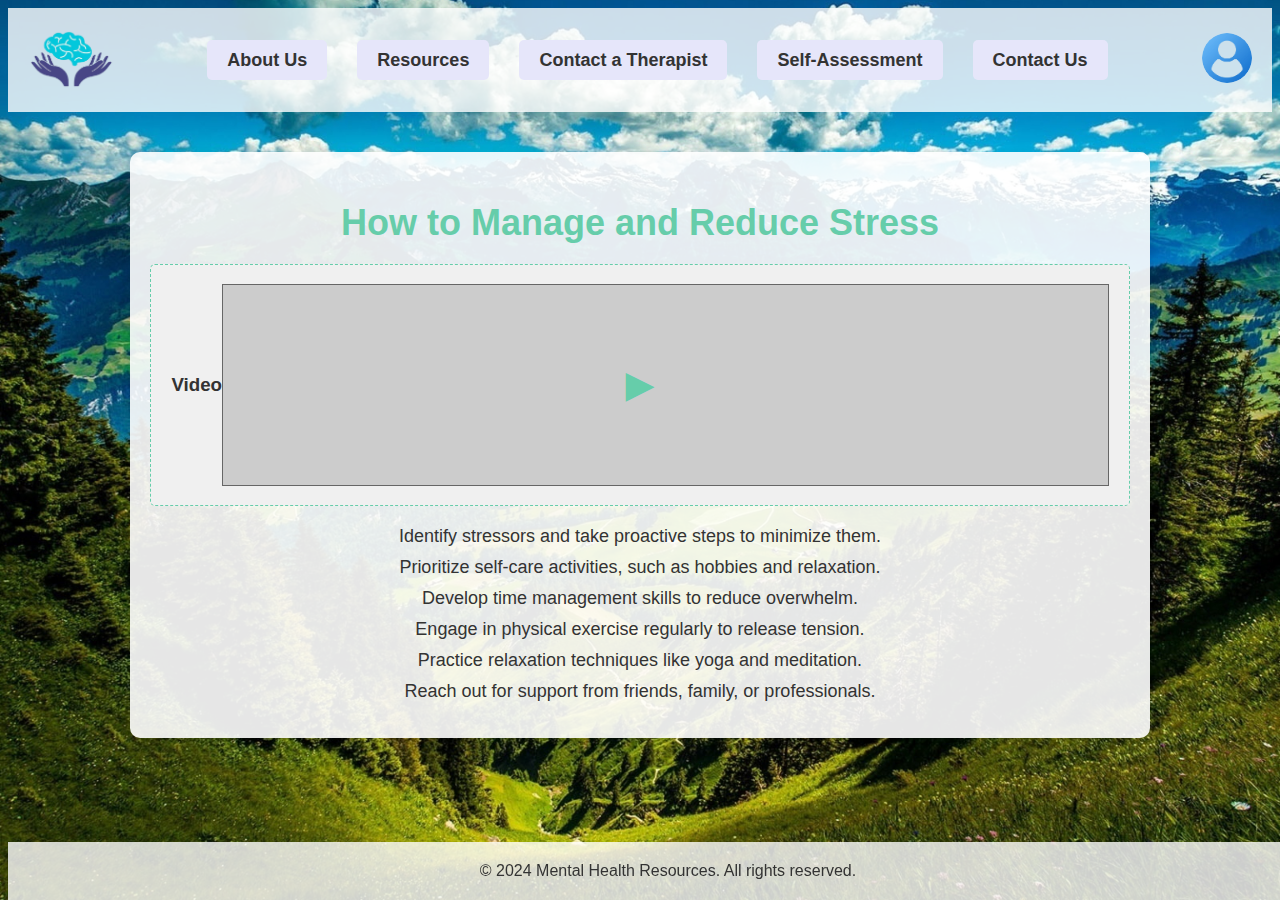
<file: MindFree/Pages/ResourcesPages/page3.html>
<!DOCTYPE html>
<html lang="en">
<head>
    <meta charset="UTF-8">
    <meta name="viewport" content="width=device-width, initial-scale=1.0">
    <link rel="stylesheet" href="../../CSS/ResourcesPages.css">
    <title>How to Manage and Reduce Stress</title>
</head>
<body>
    <header>
        <div class="logo">
            <a href="../../Pages/homepage.html">
                <img src="../../Assets/mental-health-logos.png" alt="Logo">
            </a>
        </div>
        <nav>
            <ul>
                <li><a href="../../Pages/AboutUs.html">About Us</a></li>
                <li><a href="../../Pages/Resources.html">Resources</a></li>
                <li><a href="../../Pages/TherapistList.html">Contact a Therapist</a></li>
                <li><a href="../../Pages/self-assessment.html">Self-Assessment</a></li>
                <li><a href="../../Pages/ContactUs.html">Contact Us</a></li>
            </ul>
        </nav>
        <div class="profile-icon" onclick="toggleDropdown()">
            <img src="../../Assets/ProfileIcon.png" alt="User Icon">
            <div id="dropdown" class="dropdown-content">
                <a href="../../index.html">Logout</a>
            </div>
        </div>
        <script src="../../JS/ProfiletoggleDropdown.js"></script>
    </header>
    <main>
        <section class="content">
            <h2>How to Manage and Reduce Stress</h2>
            <div class="video-placeholder">
                <h3>Video</h3>
                <div class="blank-video"></div>
                <div class="play-button">&#9658;</div> 
            </div>
            <ul>
                <li>Identify stressors and take proactive steps to minimize them.</li>
                <li>Prioritize self-care activities, such as hobbies and relaxation.</li>
                <li>Develop time management skills to reduce overwhelm.</li>
                <li>Engage in physical exercise regularly to release tension.</li>
                <li>Practice relaxation techniques like yoga and meditation.</li>
                <li>Reach out for support from friends, family, or professionals.</li>
            </ul>
        </section>
    </main>
    <footer>
        <p>&copy; 2024 Mental Health Resources. All rights reserved.</p>
    </footer>
</body>
</html>
</file>
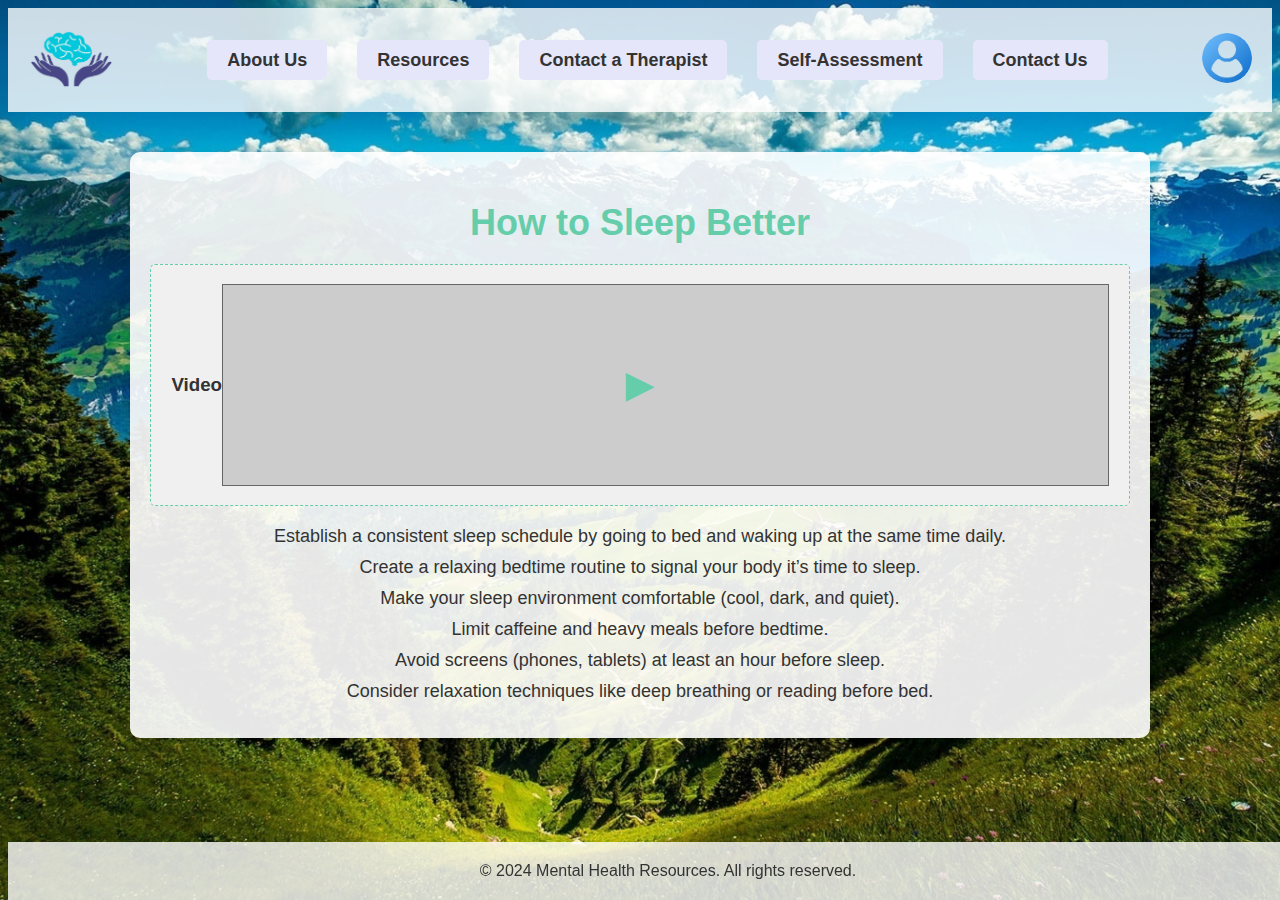
<file: MindFree/Pages/ResourcesPages/page4.html>
<!DOCTYPE html>
<html lang="en">
<head>
    <meta charset="UTF-8">
    <meta name="viewport" content="width=device-width, initial-scale=1.0">
    <link rel="stylesheet" href="../../CSS/ResourcesPages.css">
    <title>How to Sleep Better</title>
</head>
<body>
    <header>
        <div class="logo">
            <a href="../../Pages/homepage.html">
                <img src="../../Assets/mental-health-logos.png" alt="Logo">
            </a>
        </div>
        <nav>
            <ul>
                <li><a href="../../Pages/AboutUs.html">About Us</a></li>
                <li><a href="../../Pages/Resources.html">Resources</a></li>
                <li><a href="../../Pages/TherapistList.html">Contact a Therapist</a></li>
                <li><a href="../../Pages/self-assessment.html">Self-Assessment</a></li>
                <li><a href="../../Pages/ContactUs.html">Contact Us</a></li>
            </ul>
        </nav>
        <div class="profile-icon" onclick="toggleDropdown()">
            <img src="../../Assets/ProfileIcon.png" alt="User Icon">
            <div id="dropdown" class="dropdown-content">
                <a href="../../index.html">Logout</a>
            </div>
        </div>
        <script src="../../JS/ProfiletoggleDropdown.js"></script>
    </header>
    <main>
        <section class="content">
            <h2>How to Sleep Better</h2>
            <div class="video-placeholder">
                <h3>Video</h3>
                <div class="blank-video"></div>
                <div class="play-button">&#9658;</div> 
            </div>
            <ul>
                <li>Establish a consistent sleep schedule by going to bed and waking up at the same time daily.</li>
                <li>Create a relaxing bedtime routine to signal your body it’s time to sleep.</li>
                <li>Make your sleep environment comfortable (cool, dark, and quiet).</li>
                <li>Limit caffeine and heavy meals before bedtime.</li>
                <li>Avoid screens (phones, tablets) at least an hour before sleep.</li>
                <li>Consider relaxation techniques like deep breathing or reading before bed.</li>
            </ul>
        </section>
    </main>
    <footer>
        <p>&copy; 2024 Mental Health Resources. All rights reserved.</p>
    </footer>
</body>
</html>
</file>
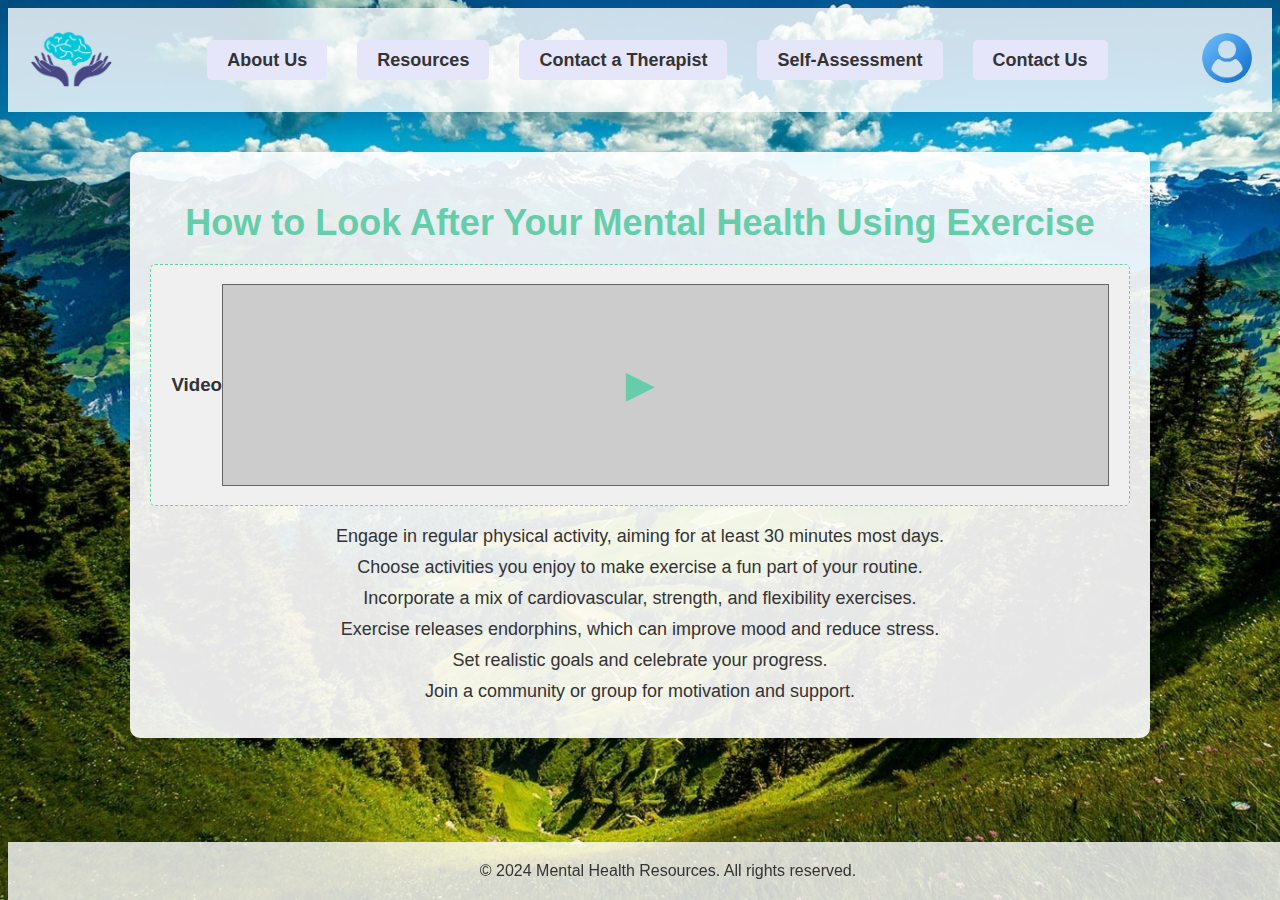
<file: MindFree/Pages/ResourcesPages/page5.html>
<!DOCTYPE html>
<html lang="en">
<head>
    <meta charset="UTF-8">
    <meta name="viewport" content="width=device-width, initial-scale=1.0">
    <link rel="stylesheet" href="../../CSS/ResourcesPages.css">
    <title>How to Look After Your Mental Health Using Exercise</title>
</head>
<body>
    <header>
        <div class="logo">
            <a href="../../Pages/homepage.html">
                <img src="../../Assets/mental-health-logos.png" alt="Logo">
            </a>
        </div>
        <nav>
            <ul>
                <li><a href="../../Pages/AboutUs.html">About Us</a></li>
                <li><a href="../../Pages/Resources.html">Resources</a></li>
                <li><a href="../../Pages/TherapistList.html">Contact a Therapist</a></li>
                <li><a href="../../Pages/self-assessment.html">Self-Assessment</a></li>
                <li><a href="../../Pages/ContactUs.html">Contact Us</a></li>
            </ul>
        </nav>
        <div class="profile-icon" onclick="toggleDropdown()">
            <img src="../../Assets/ProfileIcon.png" alt="User Icon">
            <div id="dropdown" class="dropdown-content">
                <a href="../../index.html">Logout</a>
            </div>
        </div>
        <script src="../../JS/ProfiletoggleDropdown.js"></script>
    </header>
    <main>
        <section class="content">
            <h2>How to Look After Your Mental Health Using Exercise</h2>
            <div class="video-placeholder">
                <h3>Video</h3>
                <div class="blank-video"></div>
                <div class="play-button">&#9658;</div> 
            </div>
            <ul>
                <li>Engage in regular physical activity, aiming for at least 30 minutes most days.</li>
                <li>Choose activities you enjoy to make exercise a fun part of your routine.</li>
                <li>Incorporate a mix of cardiovascular, strength, and flexibility exercises.</li>
                <li>Exercise releases endorphins, which can improve mood and reduce stress.</li>
                <li>Set realistic goals and celebrate your progress.</li>
                <li>Join a community or group for motivation and support.</li>
            </ul>
        </section>
    </main>
    <footer>
        <p>&copy; 2024 Mental Health Resources. All rights reserved.</p>
    </footer>
</body>
</html>
</file>
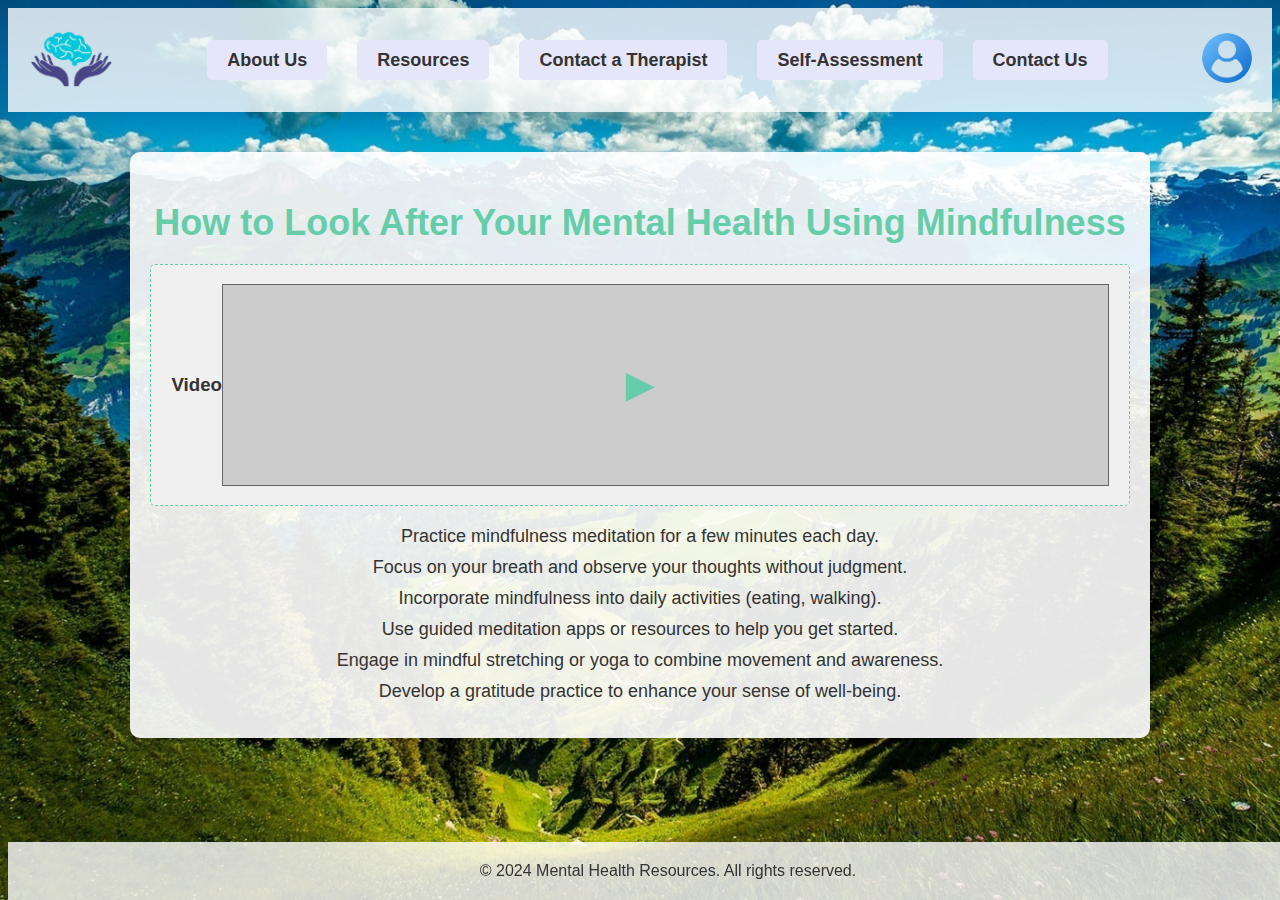
<file: MindFree/Pages/ResourcesPages/page6.html>
<!DOCTYPE html>
<html lang="en">
<head>
    <meta charset="UTF-8">
    <meta name="viewport" content="width=device-width, initial-scale=1.0">
    <link rel="stylesheet" href="../../CSS/ResourcesPages.css">
    <title>How to Look After Your Mental Health Using Mindfulness</title>
</head>
<body>
    <header>
        <div class="logo">
            <a href="../../Pages/homepage.html">
                <img src="../../Assets/mental-health-logos.png" alt="Logo">
            </a>
        </div>
        <nav>
            <ul>
                <li><a href="../../Pages/AboutUs.html">About Us</a></li>
                <li><a href="../../Pages/Resources.html">Resources</a></li>
                <li><a href="../../Pages/TherapistList.html">Contact a Therapist</a></li>
                <li><a href="../../Pages/self-assessment.html">Self-Assessment</a></li>
                <li><a href="../../Pages/ContactUs.html">Contact Us</a></li>
            </ul>
        </nav>
        <div class="profile-icon" onclick="toggleDropdown()">
            <img src="../../Assets/ProfileIcon.png" alt="User Icon">
            <div id="dropdown" class="dropdown-content">
                <a href="../../index.html">Logout</a>
            </div>
        </div>
        <script src="../../JS/ProfiletoggleDropdown.js"></script>
    </header>
    <main>
        <section class="content">
            <h2>How to Look After Your Mental Health Using Mindfulness</h2>
            <div class="video-placeholder">
                <h3>Video</h3>
                <div class="blank-video"></div>
                <div class="play-button">&#9658;</div> 
            </div>
            <ul>
                <li>Practice mindfulness meditation for a few minutes each day.</li>
                <li>Focus on your breath and observe your thoughts without judgment.</li>
                <li>Incorporate mindfulness into daily activities (eating, walking).</li>
                <li>Use guided meditation apps or resources to help you get started.</li>
                <li>Engage in mindful stretching or yoga to combine movement and awareness.</li>
                <li>Develop a gratitude practice to enhance your sense of well-being.</li>
            </ul>
        </section>
    </main>
    <footer>
        <p>&copy; 2024 Mental Health Resources. All rights reserved.</p>
    </footer>
</body>
</html>
</file>
<file: MindFree/CSS/index.css>
body {
    font-family: 'Arial', sans-serif;
    margin: 0;
    padding: 0;
    background-color: rgb(255, 255, 255); /* Optional fallback color */
    background: url('../Assets/background.png') no-repeat center center fixed;
    background-size: cover;
    color: rgb(8, 247, 63);
}

header {
    display: flex;
    justify-content: left; /* Ensures space between logo and buttons */
    align-items: center;
    padding: 20px;
    background: rgba(0, 0, 0, 0.5);
}

.logo-container {
    display: flex;
    align-items: center;
}

.logo {
    height: 50px; /* Adjust logo size */
    margin-right: 20px; /* Margin to separate logo from buttons */
}

.header-buttons {
    display: flex;
    margin-left: auto; /* Push buttons to the right */
}

.button {
    background-color: #4CAF50; /* Green */
    color: white;
    padding: 10px 15px;
    text-decoration: none;
    border-radius: 5px;
    margin-left: 10px; /* Space between buttons */
}

/* White text with a green border */
h1, h2 {
    color: white; /* White text */
    padding: 10px; /* Padding for text readability */
    border-radius: 5px; /* Rounded corners */
}

h1 {
    text-align: center;
    font-size: 3em;
    margin-top: 100px;
}

h2 {
    text-align: center;
    font-size: 1.5em;
    margin-top: 10px;
}

/* Tagline styles */
.taglines {
    display: flex;
    justify-content: center;
    margin: 50px 0;
    position: relative; /* Position relative for the blanket effect */
}

/* Full-width transparent background for the taglines */
.taglines::before {
    content: '';
    position: absolute;
    top: 0;
    left: 0;
    right: 0;
    bottom: 0;
    background: rgba(255, 255, 255, 0.1); /* 10% opaque white background */
    z-index: 1; /* Place the background below the content */
}

.tagline {
    text-align: center;
    margin: 0 20px;
    position: relative; /* Position relative to stack content above background */
    z-index: 2; /* Ensure content is above the background */
}

.icon {
    height: 60px; /* Adjust icon size */
    margin-bottom: 10px;
}

h3 {
    font-size: 1.5em;
    margin: 10px 0;
    color: white; /* Ensure heading color is white */
}

p {
    font-size: 1em;
    max-width: 200px;
    color: white; /* Ensure paragraph color is white */
}
</file>
<file: MindFree/CSS/modal.css>
/* Modal styles */
.modal {
    display: none; /* Hidden by default */
    position: fixed; /* Stay in place */
    z-index: 1; /* Sit on top */
    left: 0;
    top: 0;
    width: 100%; /* Full width */
    height: 100%; /* Full height */
    overflow: auto; /* Enable scroll if needed */
    background-color: rgba(0, 0, 0, 0.5); /* Black with opacity */
}

.modal-content {
    background-color: #00BFFF; /* Light blue background */
    margin: 15% auto; /* 15% from the top and centered */
    padding: 20px;
    border: 1px solid #888;
    width: 300px; /* Could be more or less, depending on screen size */
    border-radius: 5px;
    box-shadow: 0 0 10px rgba(0, 0, 0, 0.5); /* Shadow effect */
}

.close {
    color: white;
    float: right;
    font-size: 28px;
    font-weight: bold;
}

.close:hover,
.close:focus {
    color: #bbb;
    text-decoration: none;
    cursor: pointer;
}

input {
    width: 100%;
    padding: 10px;
    margin: 10px 0;
    border: none;
    border-radius: 5px;
}
</file>
<file: MindFree/CSS/AboutUs.css>
/* General styles */
body {
    font-family: Arial, sans-serif;
    background: url('../Assets/background.png') no-repeat center center fixed;
    background-size: cover;
    margin: 0;
    padding: 0;
    color: #333;
}

header {
    display: flex;
    justify-content: space-between;
    align-items: center;
    padding: 20px;
    background-color: rgba(255, 255, 255, 0.8);
}

header .logo img {
    height: 60px;
}

nav ul {
    list-style: none;
    display: flex;
}

nav ul li {
    margin: 0 15px;
}

nav ul li a {
    text-decoration: none;
    color: #333;
    font-weight: bold;
    padding: 10px 20px;
    background-color: lavender;
    border-radius: 5px;
    transition: background-color 0.3s;
}

nav ul li a:hover {
    background-color: #b5a2e8;
}

.profile-icon img {
    height: 50px;
    border-radius: 50%;
}

main {
    padding: 50px 20px;
}

.section {
    background-color: rgba(255, 255, 255, 0.8);
    border-radius: 10px;
    margin: 20px 0;
    padding: 30px;
}

.section h2 {
    color: #66CDAA;
    font-size: 36px;
    margin-bottom: 20px;
}

.section p, .section ul {
    font-size: 18px;
    color: #333;
    line-height: 1.6;
}

.section ul {
    list-style: none;
    padding: 0;
}

.section ul li {
    margin-bottom: 10px;
    font-weight: bold;
}

footer {
    background-color: #89c3eb;
    color: white;
    text-align: center;
    padding: 20px;
    position: relative;
    bottom: 0;
    width: 100%;
}
/* Profile Icon Styles */
.profile-icon {
    position: relative; /* Position relative for dropdown */
    cursor: pointer; /* Change cursor to pointer */
}

/* Dropdown Menu Styles */
.dropdown-content {
    display: none; /* Hidden by default */
    position: absolute; /* Absolute positioning */
    background-color: white; /* Background color */
    min-width: 120px; /* Minimum width */
    box-shadow: 0 8px 16px rgba(0,0,0,0.2); /* Box shadow for depth */
    z-index: 1; /* Ensure it appears above other content */
    border-radius: 5px; /* Rounded corners */
}

.dropdown-content a {
    color: black; /* Text color */
    padding: 12px 16px; /* Padding */
    text-decoration: none; /* No underline */
    display: block; /* Block display for full width */
}

.dropdown-content a:hover {
    background-color: #f1f1f1; /* Background color on hover */
}

/* Show the dropdown when clicked */
.show {
    display: block; /* Show dropdown */
}
</file>
<file: MindFree/CSS/ContactUs.css>
/* General styles */
body {
    font-family: Arial, sans-serif;
    background: url('../Assets/background.png') no-repeat center center fixed; /* Use an appropriate background image URL */
    background-size: cover;
    background-position: center;
    color: #333;
}

header {
    display: flex;
    justify-content: space-between;
    align-items: center;
    padding: 20px;
    background-color: rgba(255, 255, 255, 0.8); /* Semi-transparent background */
}

header .logo img {
    height: 60px;
}

nav ul {
    list-style: none;
    display: flex;
}

nav ul li {
    margin: 0 15px;
}

nav ul li a {
    text-decoration: none;
    color: #333;
    font-weight: bold;
    padding: 10px 20px;
    background-color: lavender;
    border-radius: 5px;
}

.profile-icon img {
    height: 50px;
    border-radius: 50%;
}

/* Contact Us Form Styles */
.contact-us {
    text-align: center;
    padding: 50px;
    background-color: rgba(255, 255, 255, 0.8);
    border-radius: 10px;
    margin: 20px auto;
    width: 60%;
}

.contact-us h2 {
    color: #66CDAA;
    font-size: 36px;
    margin-bottom: 20px;
}

.contact-us input, 
.contact-us textarea {
    width: 80%;
    padding: 10px;
    margin: 15px 0;
    border-radius: 5px;
    border: 1px solid #ccc;
}

.contact-us .submit-button {
    padding: 15px 30px;
    background-color: #66CDAA;
    color: white;
    border: none;
    border-radius: 5px;
    cursor: pointer;
    font-size: 18px;
}

.contact-us .submit-button:hover {
    background-color: #5cb391;
}

/* Footer Styles */
footer {
    text-align: center;
    padding: 20px;
    background-color: rgba(255, 255, 255, 0.8);
    position: fixed;
    bottom: 0;
    width: 100%;
}

footer p {
    margin: 0;
    color: #333;
}

/* Profile Icon Styles */
.profile-icon {
    position: relative; /* Position relative for dropdown */
    cursor: pointer; /* Change cursor to pointer */
}

/* Dropdown Menu Styles */
.dropdown-content {
    display: none; /* Hidden by default */
    position: absolute; /* Absolute positioning */
    background-color: white; /* Background color */
    min-width: 120px; /* Minimum width */
    box-shadow: 0 8px 16px rgba(0,0,0,0.2); /* Box shadow for depth */
    z-index: 1; /* Ensure it appears above other content */
    border-radius: 5px; /* Rounded corners */
}

.dropdown-content a {
    color: black; /* Text color */
    padding: 12px 16px; /* Padding */
    text-decoration: none; /* No underline */
    display: block; /* Block display for full width */
}

.dropdown-content a:hover {
    background-color: #f1f1f1; /* Background color on hover */
}

/* Show the dropdown when clicked */
.show {
    display: block; /* Show dropdown */
}
</file>
<file: MindFree/CSS/Resources.css>
/* General styles */
body {
    font-family: Arial, sans-serif;
    background: url('../Assets/background.png') no-repeat center center fixed; /* Use an appropriate background image URL */
    background-size: cover;
    background-position: center;
    color: #333;
}

header {
    display: flex;
    justify-content: space-between;
    align-items: center;
    padding: 20px;
    background-color: rgba(255, 255, 255, 0.8); /* Semi-transparent background */
}

header .logo img {
    height: 60px;
}

nav ul {
    list-style: none;
    display: flex;
}

nav ul li {
    margin: 0 15px;
}

nav ul li a {
    text-decoration: none;
    color: #333;
    font-weight: bold;
    padding: 10px 20px;
    background-color: lavender;
    border-radius: 5px;
    transition: background-color 0.3s;
}

nav ul li a:hover {
    background-color: #d3c3e0; /* Slightly darker lavender on hover */
}

.profile-icon img {
    height: 50px;
    border-radius: 50%;
}

/* Main content styles */
h2 {
    font-size: 40px;
    text-align: center;
    margin: 20px 0;
    color: rgb(240, 236, 236);
  
}

.cards {
    display: flex;
    justify-content: center;
    flex-wrap: wrap;
}

.card {
    background-color: rgba(255, 255, 255, 0.8);
    margin: 10px;
    padding: 15px;
    border-radius: 10px;
    text-align: center;
    cursor: pointer;
    transition: transform 0.2s;
}

.card:hover {
    transform: scale(1.05);
}

.card img {
    width: 100%;
    border-radius: 10px;
}

/* Footer Styles */
footer {
    text-align: center;
    padding: 20px;
    background-color: rgba(255, 255, 255, 0.8);
    position: fixed;
    bottom: 0;
    width: 100%;
}

footer p {
    margin: 0;
    color: #333;
}

/* Profile Icon Styles */
.profile-icon {
    position: relative; /* Position relative for dropdown */
    cursor: pointer; /* Change cursor to pointer */
}

/* Dropdown Menu Styles */
.dropdown-content {
    display: none; /* Hidden by default */
    position: absolute; /* Absolute positioning */
    background-color: white; /* Background color */
    min-width: 120px; /* Minimum width */
    box-shadow: 0 8px 16px rgba(0,0,0,0.2); /* Box shadow for depth */
    z-index: 1; /* Ensure it appears above other content */
    border-radius: 5px; /* Rounded corners */
}

.dropdown-content a {
    color: black; /* Text color */
    padding: 12px 16px; /* Padding */
    text-decoration: none; /* No underline */
    display: block; /* Block display for full width */
}

.dropdown-content a:hover {
    background-color: #f1f1f1; /* Background color on hover */
}

/* Show the dropdown when clicked */
.show {
    display: block; /* Show dropdown */
}
</file>
<file: MindFree/CSS/self-assessment.css>
/* General styles */
body {
    font-family: Arial, sans-serif;
    background: url('../Assets/background.png') no-repeat center center fixed; /* Use an appropriate background image URL */
    background-size: cover;
    background-position: center;
    color: #333;
}

header {
    display: flex;
    justify-content: space-between;
    align-items: center;
    padding: 20px;
    background-color: rgba(255, 255, 255, 0.8); /* Semi-transparent background */
}

header .logo img {
    height: 60px;
}

nav ul {
    list-style: none;
    display: flex;
}

nav ul li {
    margin: 0 15px;
}

nav ul li a {
    text-decoration: none;
    color: #333;
    font-weight: bold;
    padding: 10px 20px;
    background-color: lavender;
    border-radius: 5px;
}

.profile-icon img {
    height: 50px;
    border-radius: 50%;
}

/* Self-Assessment Section */
.self-assessment {
    text-align: center;
    padding: 50px;
    background-color: rgba(255, 255, 255, 0.8);
    border-radius: 10px;
    margin: 20px auto;
    width: 80%;
}

h2 {
    color: #66CDAA;
    font-size: 36px;
    margin-bottom: 20px;
}

p {
    font-size: 20px;
    margin-bottom: 30px;
    color: #000000;
}

.question {
    margin-bottom: 20px;
}

.options {
    display: flex;
    justify-content: space-around;
}

.options input {
    display: none;
}

.options label {
    padding: 10px 20px;
    border-radius: 50%;
    background-color: #e0e0e0;
    cursor: pointer;
}

.options input:checked + label {
    background-color: #66CDAA;
    color: white;
}

.next-button, .submit-button {
    padding: 15px 30px;
    background-color: #66CDAA;
    color: white;
    border: none;
    border-radius: 5px;
    cursor: pointer;
    font-size: 18px;
}

.next-button:hover, .submit-button:hover {
    background-color: #5cb391;
}

.question-set {
    display: none;
}

.question-set.active {
    display: block;
}

/* Profile Icon Styles */
.profile-icon {
    position: relative; /* Position relative for dropdown */
    cursor: pointer; /* Change cursor to pointer */
}

/* Dropdown Menu Styles */
.dropdown-content {
    display: none; /* Hidden by default */
    position: absolute; /* Absolute positioning */
    background-color: white; /* Background color */
    min-width: 120px; /* Minimum width */
    box-shadow: 0 8px 16px rgba(0,0,0,0.2); /* Box shadow for depth */
    z-index: 1; /* Ensure it appears above other content */
    border-radius: 5px; /* Rounded corners */
}

.dropdown-content a {
    color: black; /* Text color */
    padding: 12px 16px; /* Padding */
    text-decoration: none; /* No underline */
    display: block; /* Block display for full width */
}

.dropdown-content a:hover {
    background-color: #f1f1f1; /* Background color on hover */
}

/* Show the dropdown when clicked */
.show {
    display: block; /* Show dropdown */
}
</file>
<file: MindFree/CSS/TherapistList.css>
/* General styles */
body {
    font-family: Arial, sans-serif;
    background: url('../Assets/background.png') no-repeat center center fixed; /* Use an appropriate background image URL */
    background-size: cover;
    background-position: center;
    color: #333;
}

/* Header and Navigation */
header {
    display: flex;
    justify-content: space-between;
    align-items: center;
    padding: 20px;
    background-color: rgba(255, 255, 255, 0.8); /* Semi-transparent background */
}

header .logo img {
    height: 60px;
}

nav ul {
    list-style: none;
    display: flex;
}

nav ul li {
    margin: 0 15px;
}

nav ul li a {
    text-decoration: none;
    color: #333;
    font-weight: bold;
    padding: 10px 20px;
    background-color: lavender;
    border-radius: 5px;
    transition: background-color 0.3s;
}

nav ul li a:hover {
    background-color: #b5a2e8;
}

.profile-icon img {
    height: 50px;
    border-radius: 50%;
}

/* Therapist Section */
.therapist-list {
    display: flex;
    flex-direction: column;
    align-items: center;
}

.therapist-card {
    background-color: white;
    box-shadow: 0 0 10px rgba(0, 0, 0, 0.1);
    width: 80%;
    margin-bottom: 20px;
    display: flex;
    padding: 20px;
    border-radius: 10px;
}

.profile-pic {
    width: 100px;
    height: 100px;
    border-radius: 50%;
    margin-right: 20px;
}

.therapist-info {
    flex: 1;
}

.therapist-info h2 {
    margin-bottom: 10px;
}

.therapist-info p {
    margin-bottom: 5px;
    color: #555;
}

.btn {
    background-color: #7851a9;
    color: white;
    padding: 10px 20px;
    border: none;
    border-radius: 5px;
    cursor: pointer;
    margin-right: 10px;
}

.btn.secondary {
    background-color: #bbb;
}

.btn:hover {
    opacity: 0.9;
}

footer {
    background-color: #89c3eb;
    text-align: center;
    padding: 20px;
    color: white;
    margin-top: 20px;
}

/* Profile Icon Styles */
.profile-icon {
    position: relative; /* Position relative for dropdown */
    cursor: pointer; /* Change cursor to pointer */
}

/* Dropdown Menu Styles */
.dropdown-content {
    display: none; /* Hidden by default */
    position: absolute; /* Absolute positioning */
    background-color: white; /* Background color */
    min-width: 120px; /* Minimum width */
    box-shadow: 0 8px 16px rgba(0,0,0,0.2); /* Box shadow for depth */
    z-index: 1; /* Ensure it appears above other content */
    border-radius: 5px; /* Rounded corners */
}

.dropdown-content a {
    color: black; /* Text color */
    padding: 12px 16px; /* Padding */
    text-decoration: none; /* No underline */
    display: block; /* Block display for full width */
}

.dropdown-content a:hover {
    background-color: #f1f1f1; /* Background color on hover */
}

/* Show the dropdown when clicked */
.show {
    display: block; /* Show dropdown */
}

/* Main content styles */
h1 {
    font-size: 40px;
    text-align: center;
    margin: 20px 0;
    color: rgb(240, 236, 236);
  
}
</file>
<file: MindFree/CSS/ResourcesPages.css>
/* General styles */
body {
    font-family: Arial, sans-serif;
    background: url('../Assets/background.png') no-repeat center center fixed; /* Ensure to have the correct path */
    background-size: cover;
    background-position: center;
    color: #333;
}

header {
    display: flex;
    justify-content: space-between;
    align-items: center;
    padding: 20px;
    background-color: rgba(255, 255, 255, 0.8); /* Semi-transparent background */
}

header .logo img {
    height: 60px;
}

nav ul {
    list-style: none;
    display: flex;
}

nav ul li {
    margin: 0 15px;
}

nav ul li a {
    text-decoration: none;
    color: #333;
    font-weight: bold;
    padding: 10px 20px;
    background-color: lavender;
    border-radius: 5px;
}

.profile-icon img {
    height: 50px;
    border-radius: 50%;
}

/* Content Styles */
main {
    padding: 20px;
}

.content {
    text-align: center;
    background-color: rgba(255, 255, 255, 0.9);
    border-radius: 10px;
    padding: 20px;
    margin: 20px auto;
    width: 80%;
    box-shadow: 0 2px 10px rgba(0, 0, 0, 0.1);
}

.content h2 {
    color: #66CDAA;
    font-size: 36px;
    margin-bottom: 20px;
}

.video-placeholder {
    margin: 20px 0;
    padding: 20px;
    background-color: #f0f0f0;
    border-radius: 5px;
    border: 1px dashed #66CDAA;
}

.video-placeholder h3 {
    color: #333;
}

/* List Styles */
ul {
    list-style-type: none;
    padding: 0;
}

ul li {
    margin: 10px 0;
    font-size: 18px;
}

/* Footer Styles */
footer {
    text-align: center;
    padding: 20px;
    background-color: rgba(255, 255, 255, 0.8);
    position: fixed;
    bottom: 0;
    width: 100%;
}

footer p {
    margin: 0;
    color: #333;
}

/* Video Placeholder Styles */
.video-placeholder {
    margin: 20px 0;
    padding: 20px;
    background-color: #f0f0f0;
    border-radius: 5px;
    border: 1px dashed #66CDAA;
    height: 200px; /* Set height for the placeholder */
    display: flex;
    align-items: center;
    justify-content: center;
    position: relative; /* Relative position for play button positioning */
}

.blank-video {
    width: 100%;
    height: 100%;
    background-color: #ccc; /* Gray color to represent the video area */
    border: 1px solid #666; /* Optional border for better visibility */
}

.play-button {
    position: absolute; /* Position absolute for centering */
    font-size: 48px; /* Size of the play button */
    color: #66CDAA; /* Color of the play button */
    cursor: pointer; /* Change cursor to pointer */
    transition: transform 0.2s; /* Animation for hover effect */
}

.play-button:hover {
    transform: scale(1.1); /* Slightly enlarge on hover */
}

/* Profile Icon Styles */
.profile-icon {
    position: relative; /* Position relative for dropdown */
    cursor: pointer; /* Change cursor to pointer */
}

/* Dropdown Menu Styles */
.dropdown-content {
    display: none; /* Hidden by default */
    position: absolute; /* Absolute positioning */
    background-color: white; /* Background color */
    min-width: 120px; /* Minimum width */
    box-shadow: 0 8px 16px rgba(0,0,0,0.2); /* Box shadow for depth */
    z-index: 1; /* Ensure it appears above other content */
    border-radius: 5px; /* Rounded corners */
}

.dropdown-content a {
    color: black; /* Text color */
    padding: 12px 16px; /* Padding */
    text-decoration: none; /* No underline */
    display: block; /* Block display for full width */
}

.dropdown-content a:hover {
    background-color: #f1f1f1; /* Background color on hover */
}

/* Show the dropdown when clicked */
.show {
    display: block; /* Show dropdown */
}
</file>
<file: MindFree/CSS/home.css>
/* General reset */
* {
    margin: 0;
    padding: 0;
    box-sizing: border-box;
}

body {
    font-family: Arial, sans-serif;
    background: url('../Assets/background.png') no-repeat center center fixed; /* Replace with actual URL */
    background-size: cover;
    background-position: center;
    color: #333;
}

/* Header */
header {
    display: flex;
    justify-content: space-between;
    align-items: center;
    padding: 20px;
    background-color: rgba(255, 255, 255, 0.8); /* Semi-transparent background */
}

header .logo img {
    height: 60px;
}

nav ul {
    list-style: none;
    display: flex;
}

nav ul li {
    margin: 0 15px;
}

nav ul li a {
    text-decoration: none;
    color: #333;
    font-weight: bold;
    padding: 10px 20px;
    background-color: lavender;
    border-radius: 5px;
}

.profile-icon img {
    height: 50px;
    border-radius: 50%;
}

/* Articles Section */
.banner {
    text-align: center;
    padding: 50px 0;
}

.banner h2 {
    font-size: 36px;
    color: #66CDAA; /* Pale green for 'Latest Articles' */
}

.articles-container {
    display: grid;
    grid-template-columns: repeat(2, 1fr); /* Two-column layout */
    gap: 20px;
    padding: 20px;
    background-color: rgba(255, 255, 255, 0.7);
}

.article {
    background-color: white;
    border-radius: 10px;
    padding: 20px;
    position: relative;
    transition: transform 0.3s;
}

.article h3 {
    color: orange;
    font-size: 24px;
}

.article p {
    font-size: 16px;
    margin-bottom: 10px;
}

.read-more {
    display: inline-block;
    padding: 10px 15px;
    background-color: orange;
    color: white;
    border-radius: 5px;
    text-decoration: none;
    font-weight: bold;
    cursor: pointer; /* Change cursor to pointer */
}

.read-more:hover {
    background-color: darkorange;
}

/* Points Styles */
.points {
    display: none; /* Hidden by default */
    background-color: #f9f9f9;
    border-radius: 5px;
    margin-top: 10px;
    padding: 10px;
    transition: max-height 0.3s ease;
}

.points ul {
    list-style-type: disc;
    padding-left: 20px; /* Indent list items */
}

.show {
    display: block; /* Show points when needed */
}

/* Profile Icon Styles */
.profile-icon {
    position: relative; /* Position relative for dropdown */
    cursor: pointer; /* Change cursor to pointer */
}

/* Dropdown Menu Styles */
.dropdown-content {
    display: none; /* Hidden by default */
    position: absolute; /* Absolute positioning */
    background-color: white; /* Background color */
    min-width: 120px; /* Minimum width */
    box-shadow: 0 8px 16px rgba(0,0,0,0.2); /* Box shadow for depth */
    z-index: 1; /* Ensure it appears above other content */
    border-radius: 5px; /* Rounded corners */
}

.dropdown-content a {
    color: black; /* Text color */
    padding: 12px 16px; /* Padding */
    text-decoration: none; /* No underline */
    display: block; /* Block display for full width */
}

.dropdown-content a:hover {
    background-color: #f1f1f1; /* Background color on hover */
}

/* Show the dropdown when clicked */
.show {
    display: block; /* Show dropdown */
}
</file>
